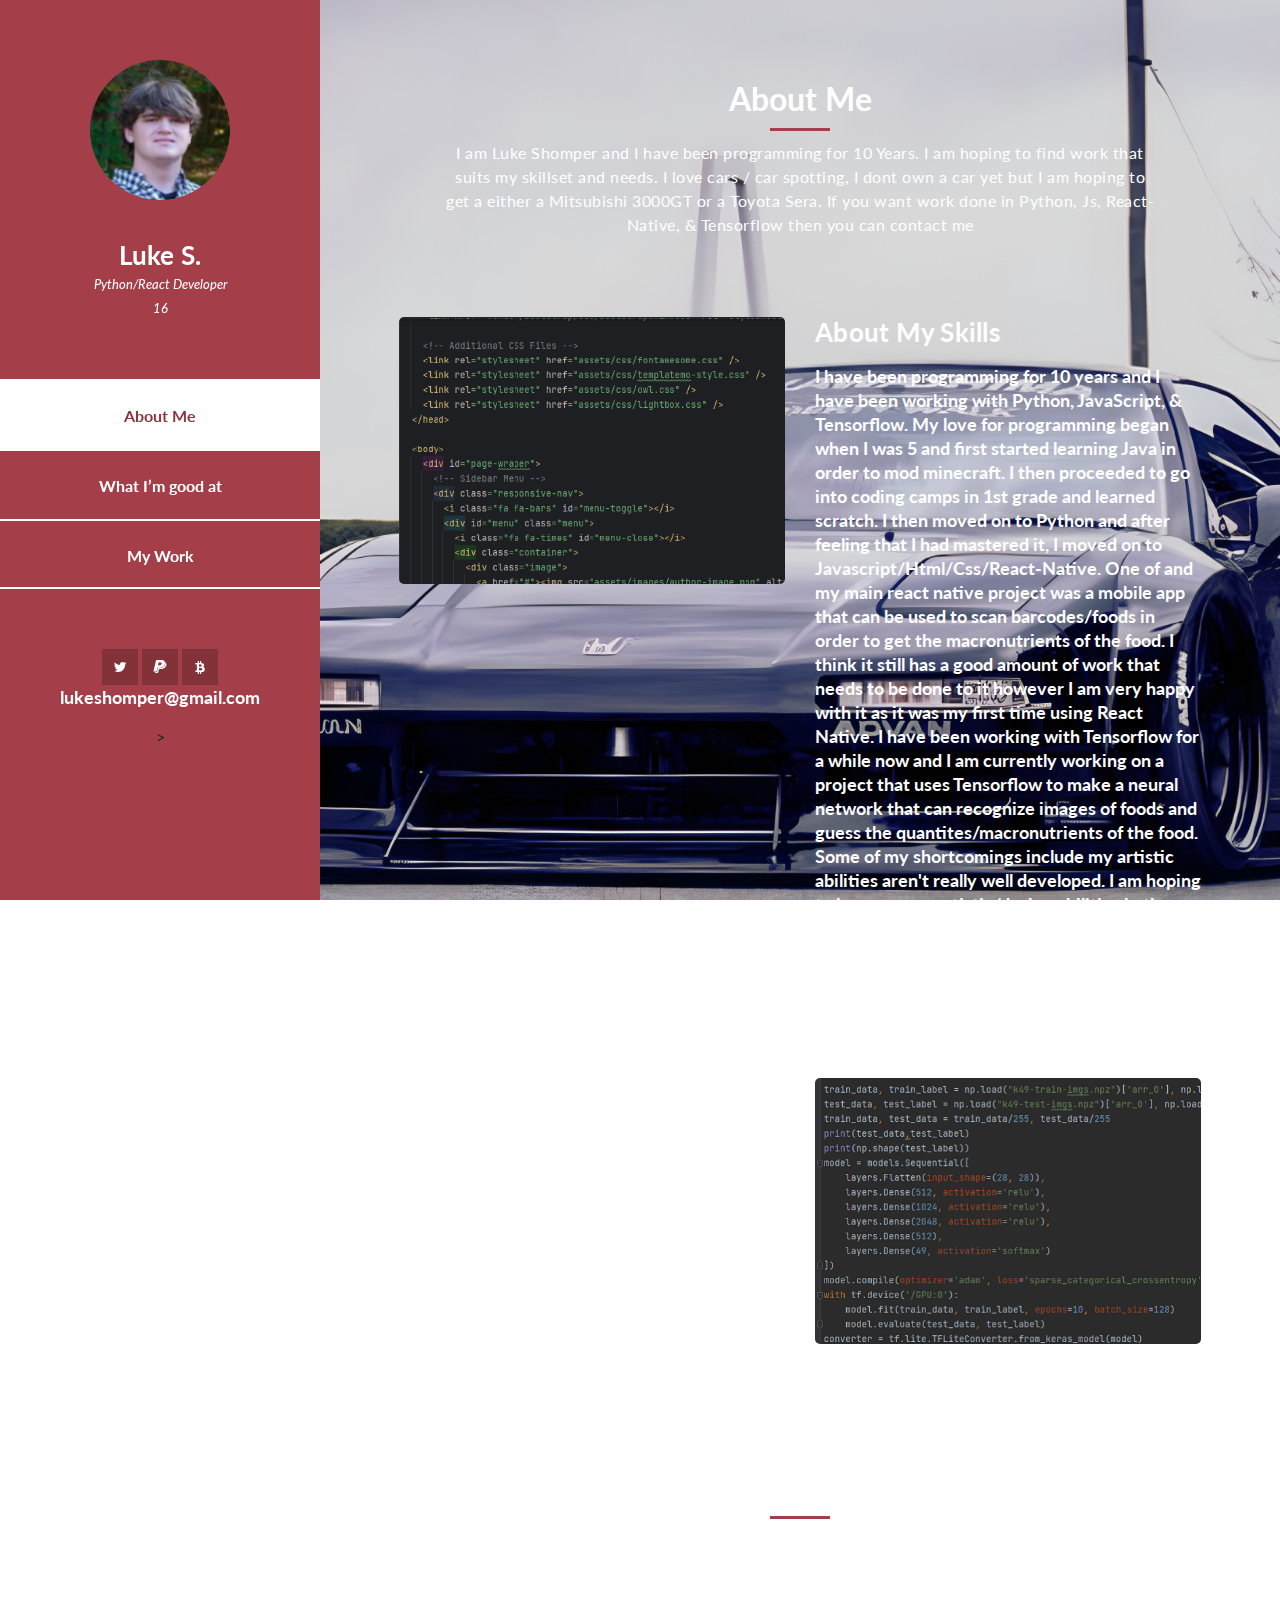
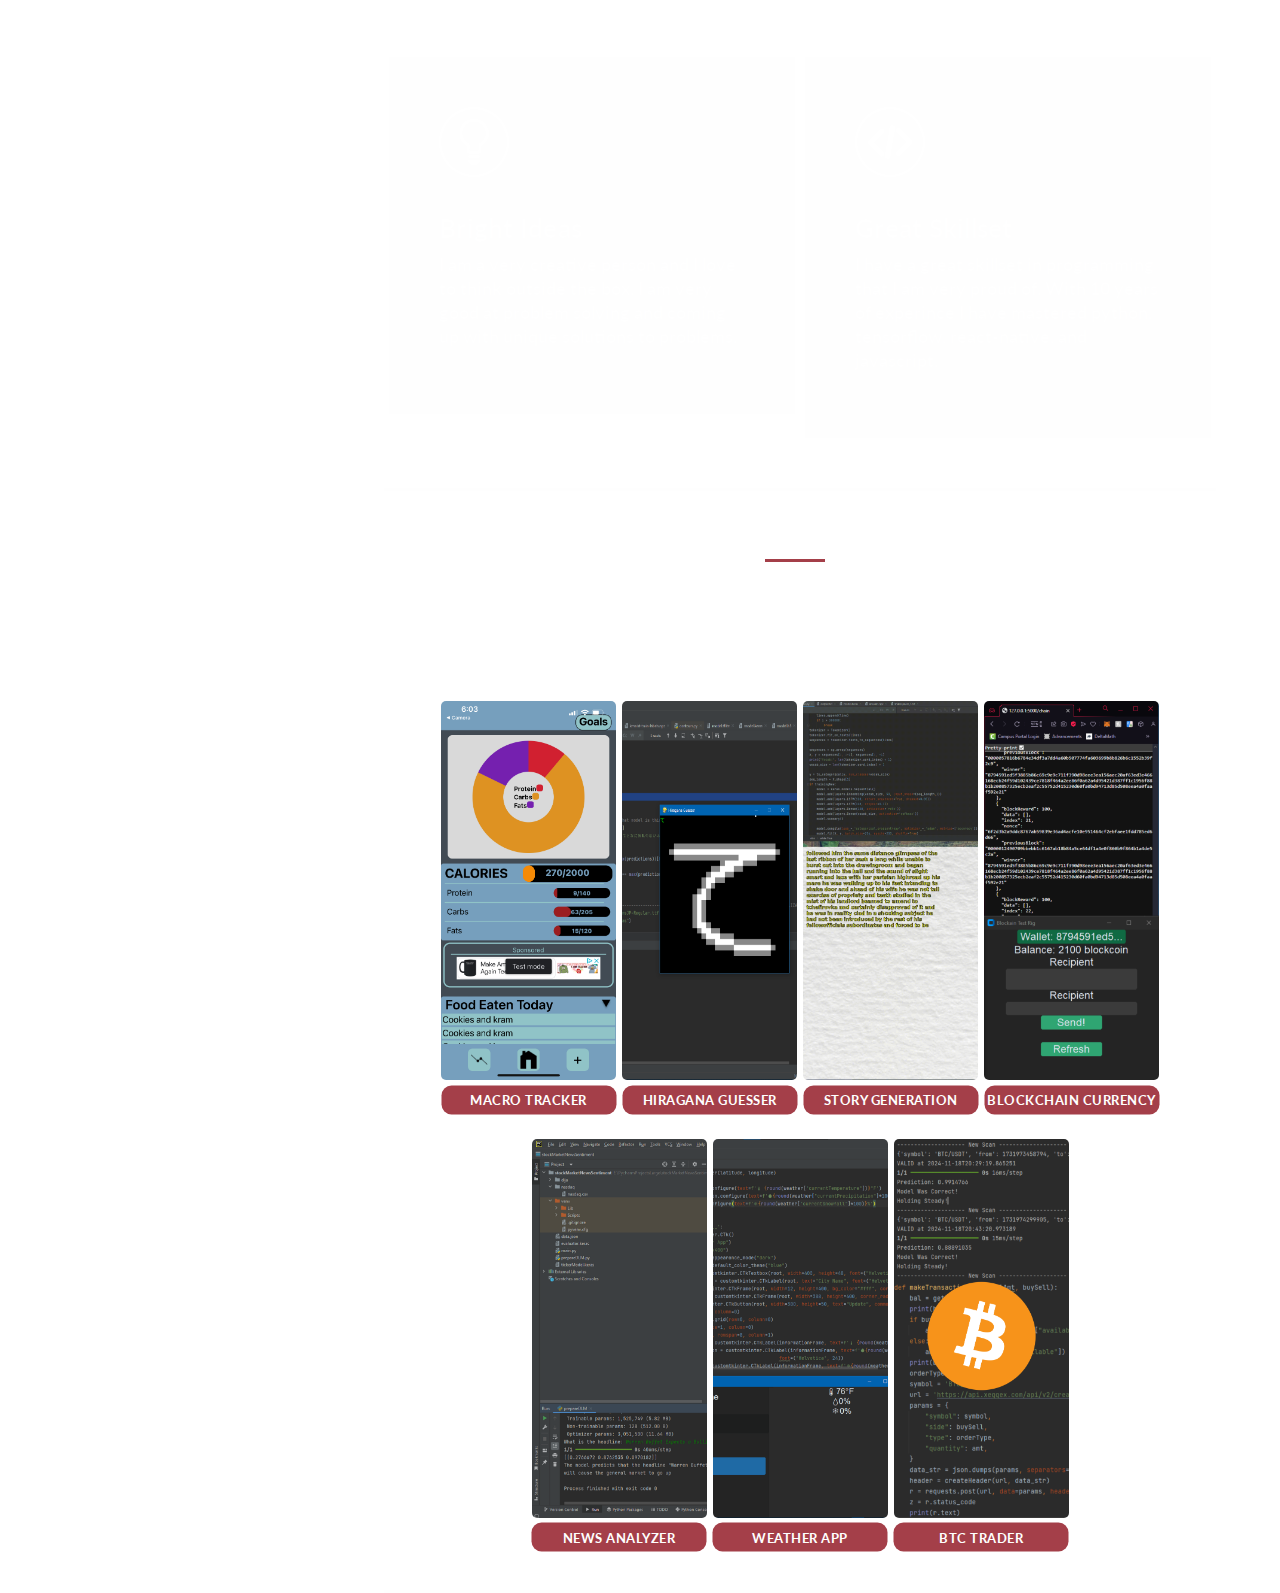
<file: index.html>
<!DOCTYPE html>
<html lang="en">
  <head>
    <meta charset="utf-8" />
    <meta
      name="viewport"
      content="width=device-width, initial-scale=1, shrink-to-fit=no"
    />
    <meta name="description" content="" />
    <meta name="author" content="" />
    <link
      href="https://fonts.googleapis.com/css?family=Lato:100,300,400,700,900"
      rel="stylesheet"
    />

    <title>My Portfolio</title>
<!--
Reflux Template
https://templatemo.com/tm-531-reflux
-->
    <!-- Bootstrap core CSS -->
    <link href="vendor/bootstrap/css/bootstrap.min.css" rel="stylesheet" />

    <!-- Additional CSS Files -->
    <link rel="stylesheet" href="assets/css/fontawesome.css" />
    <link rel="stylesheet" href="assets/css/templatemo-style.css" />
    <link rel="stylesheet" href="assets/css/owl.css" />
    <link rel="stylesheet" href="assets/css/lightbox.css" />
  </head>

  <body>
    <div id="page-wraper">
      <!-- Sidebar Menu -->
      <div class="responsive-nav">
        <i class="fa fa-bars" id="menu-toggle"></i>
        <div id="menu" class="menu">
          <i class="fa fa-times" id="menu-close"></i>
          <div class="container">
            <div class="image">
              <a href="#"><img src="assets/images/author-image.png" alt="" /></a>
            </div>
            <div class="author-content">
              <h4>Luke S.</h4>
              <span>Python/React Developer</span>
              <br />
              <span>16</span>
            </div>
            <nav class="main-nav" role="navigation">
              <ul class="main-menu">
                <li><a href="#section1">About Me</a></li>
                <li><a href="#section2">What I’m good at</a></li>
                <li><a href="#section3">My Work</a></li>
              </ul>
            </nav>
            <div class="social-network">
              <ul class="soial-icons">
                <li>
                  <a href="https://x.com/LukeShomper"><i class="fa fa-twitter"></i></a>
                </li>
                <li>
                  <a href="https://paypal.me/ShomperLuke"><i class="fa fa-paypal"></i></a>
                </li>
                <li>
                  <a href="https://www.blockchain.com/explorer/addresses/btc/bc1qfgxc2cljn89muphvgn67mls6wce0cdwudzlyr0"><i class="fa fa-bitcoin"></i></a>
                </li>
              </ul>
              <p>lukeshomper@gmail.com</p>>
            </div>
          </div>
        </div>
      </div>

      <section class="section about-me" data-section="section1">
        <div class="container">
          <div class="section-heading">
            <h2>About Me</h2>
            <div class="line-dec"></div>
            <span
              >I am Luke Shomper and I have been programming for 10 Years. I am hoping to find work that suits my skillset and needs. I love cars / car spotting, I dont own a car yet but I am hoping to get a either a Mitsubishi 3000GT or a Toyota Sera. If you want work done in Python, Js, React-Native, & Tensorflow then you can contact me</span
            >
          </div>
          <div class="left-image-post">
            <div class="row">
              <div class="col-md-6">
                <div class="left-image">
                  <img src="assets/images/left-image.png" alt="" />
                </div>
              </div>
              <div class="col-md-6">
                <div class="right-text">
                  <h4>About My Skills</h4>
                  <p>
                    I have been programming for 10 years and I have been working with Python, JavaScript, & Tensorflow. My love for programming began when I was 5 and first started learning Java in order to mod minecraft. I then proceeded to go into coding camps in 1st grade and learned scratch. I then moved on to Python and after feeling that I had mastered it, I moved on to Javascript/Html/Css/React-Native. One of and my main react native project was a mobile app that can be used to scan barcodes/foods in order to get the macronutrients of the food. I think it still has a good amount of work that needs to be done to it however I am very happy with it as it was my first time using React Native. I have been working with Tensorflow for a while now and I am currently working on a project that uses Tensorflow to make a neural network that can recognize images of foods and guess the quantites/macronutrients of the food. Some of my shortcomings include my artistic abilities aren't really well developed. I am hoping to improve my artistic/design abilities in the future.
                  </p>
                </div>
              </div>
            </div>
          </div>
          <div class="right-image-post">
            <div class="row">
              <div class="col-md-6">
                <div class="left-text">
                  <h4>About My Hobbies</h4>
                  <p>
                    I like to consider myself an active person as I have been lifting consistently, I am hoping to hit 315 by march. I also like to play video games and watch movies. I am a big fan of cars. I also am a big 3d Modeler and have designed very simple engines and I want to eventually get enough money to support my dream business in designing bodykits for cars
                  </p>
                </div>
              </div>
              <div class="col-md-6">
                <div class="right-image">
                  <img src="assets/images/right-image.png" alt="" />
                </div>
              </div>
            </div>
          </div>
        </div>
      </section>

      <section class="section my-services" data-section="section2">
        <div class="container">
          <div class="section-heading">
            <h2>What I’m good at?</h2>
            <div class="line-dec"></div>
            <span
              >I am good at Javascript/Html/Css/React-Native/Python/Tensorflow I also have skills in communication and teamwork.</span
            >
          </div>
          <div class="row">
            <div class="col-md-6">
              <div class="service-item">
                <div class="first-service-icon service-icon"></div>
                <h4>Bright Ideas</h4>
                <p>
                  I am a very creative person and I love to think outside the box. I am very good at problem solving and coming up with unique solutions to problems.
                </p>
              </div>
            </div>
            <div class="col-md-6">
              <div class="service-item">
                <div class="second-service-icon service-icon"></div>
                <h4>Great Skillset</h4>
                <p>
                  I have a great skillset in programming that I am very proud of. With 10 years of experince I have mastered python, tensorflow, react-native, and javascript.
                </p>
              </div>
            </div>
          </div>
        </div>
      </section>

      <section class="section my-work" data-section="section3">
        <div class="container">
          <div class="section-heading">
            <h2>My Work</h2>
            <div class="line-dec"></div>
            <span
              >I have a ton of side projects. From a program that recognizes hand-drawn japanese hiragana in python using tensorflow, to games that in python that I made. but my Main two projects are my macronutrient tracking app in react native that I am currently working on, and my AI LLM using tensorflow and training it on a dataset of books in the public domain</span
            >
          </div>
          <div class="verticalImageContainer">
            <div class="verticalImageWrapper">
              <img class="verticalImage" alt="macronutrient tracking app" src="assets/images/macronutrient-app.png" />
              <button class="hoverText" onclick="location.href='./macroTracker.html';">Macro Tracker</button>
            </div>
            <div class="verticalImageWrapper">
              <img class="verticalImage" alt="hiragana recognizer" src="assets/images/hiragana-recognizer.png">
              <button class="hoverText" onclick="location.href='./hiraganaGuesser.html';">Hiragana Guesser</button>
            </div>
            <div class="verticalImageWrapper">
              <img class="verticalImage" alt ="Text Generation" src="assets/images/text-generation.gif"></img>
              <button class="hoverText" onclick="location.href='./storyGenerator.html';">Story Generation</button>
            </div>
            <div class="verticalImageWrapper">
              <img class="verticalImage" alt="volume calculator" src="assets/images/blockchaincurrency.png"></img>
              <button class="hoverText" onclick="location.href='./blockchainCurrency.html';">Blockchain Currency</button>
            </div>
          </div>

          <br />

          <div class="verticalImageContainer">
            <div class="verticalImageWrapper">
              <img class="verticalImage" alt="Stock Market News Analyzer" src="assets/images/stockMarketNewsAnalyzer.png" />
              <button class="hoverText" onclick="location.href='./stockMarketNewsAnalyzer.html';">News Analyzer</button>
            </div>
            <div class="verticalImageWrapper">
              <img class="verticalImage" alt="hiragana recognizer" src="assets/images/weatherApp.png">
              <button class="hoverText" onclick="location.href='./weatherApp.html';">Weather App</button>
            </div>
            <div class="verticalImageWrapper">
              <img class="verticalImage" alt="hiragana recognizer" src="assets/images/bitcoinDayTrader.png">
              <button class="hoverText" onclick="location.href='./bitcoinDayTrader.html';">BTC Trader</button>
            </div>
          </div>

        </div>
      </section>
    </div>

    <!-- Scripts -->
    <!-- Bootstrap core JavaScript -->
    <script src="vendor/jquery/jquery.min.js"></script>
    <script src="vendor/bootstrap/js/bootstrap.bundle.min.js"></script>

    <script src="assets/js/isotope.min.js"></script>
    <script src="assets/js/owl-carousel.js"></script>
    <script src="assets/js/lightbox.js"></script>
    <script src="assets/js/custom.js"></script>
    <script>
      //according to loftblog tut
      $(".main-menu li:first").addClass("active");

      var showSection = function showSection(section, isAnimate) {
        var direction = section.replace(/#/, ""),
          reqSection = $(".section").filter(
            '[data-section="' + direction + '"]'
          ),
          reqSectionPos = reqSection.offset().top - 0;

        if (isAnimate) {
          $("body, html").animate(
            {
              scrollTop: reqSectionPos
            },
            800
          );
        } else {
          $("body, html").scrollTop(reqSectionPos);
        }
      };

      var checkSection = function checkSection() {
        $(".section").each(function() {
          var $this = $(this),
            topEdge = $this.offset().top - 80,
            bottomEdge = topEdge + $this.height(),
            wScroll = $(window).scrollTop();
          if (topEdge < wScroll && bottomEdge > wScroll) {
            var currentId = $this.data("section"),
              reqLink = $("a").filter("[href*=\\#" + currentId + "]");
            reqLink
              .closest("li")
              .addClass("active")
              .siblings()
              .removeClass("active");
          }
        });
      };

      $(".main-menu").on("click", "a", function(e) {
        e.preventDefault();
        showSection($(this).attr("href"), true);
      });

      $(window).scroll(function() {
        checkSection();
      });
    </script>
  </body>
</html>
</file>
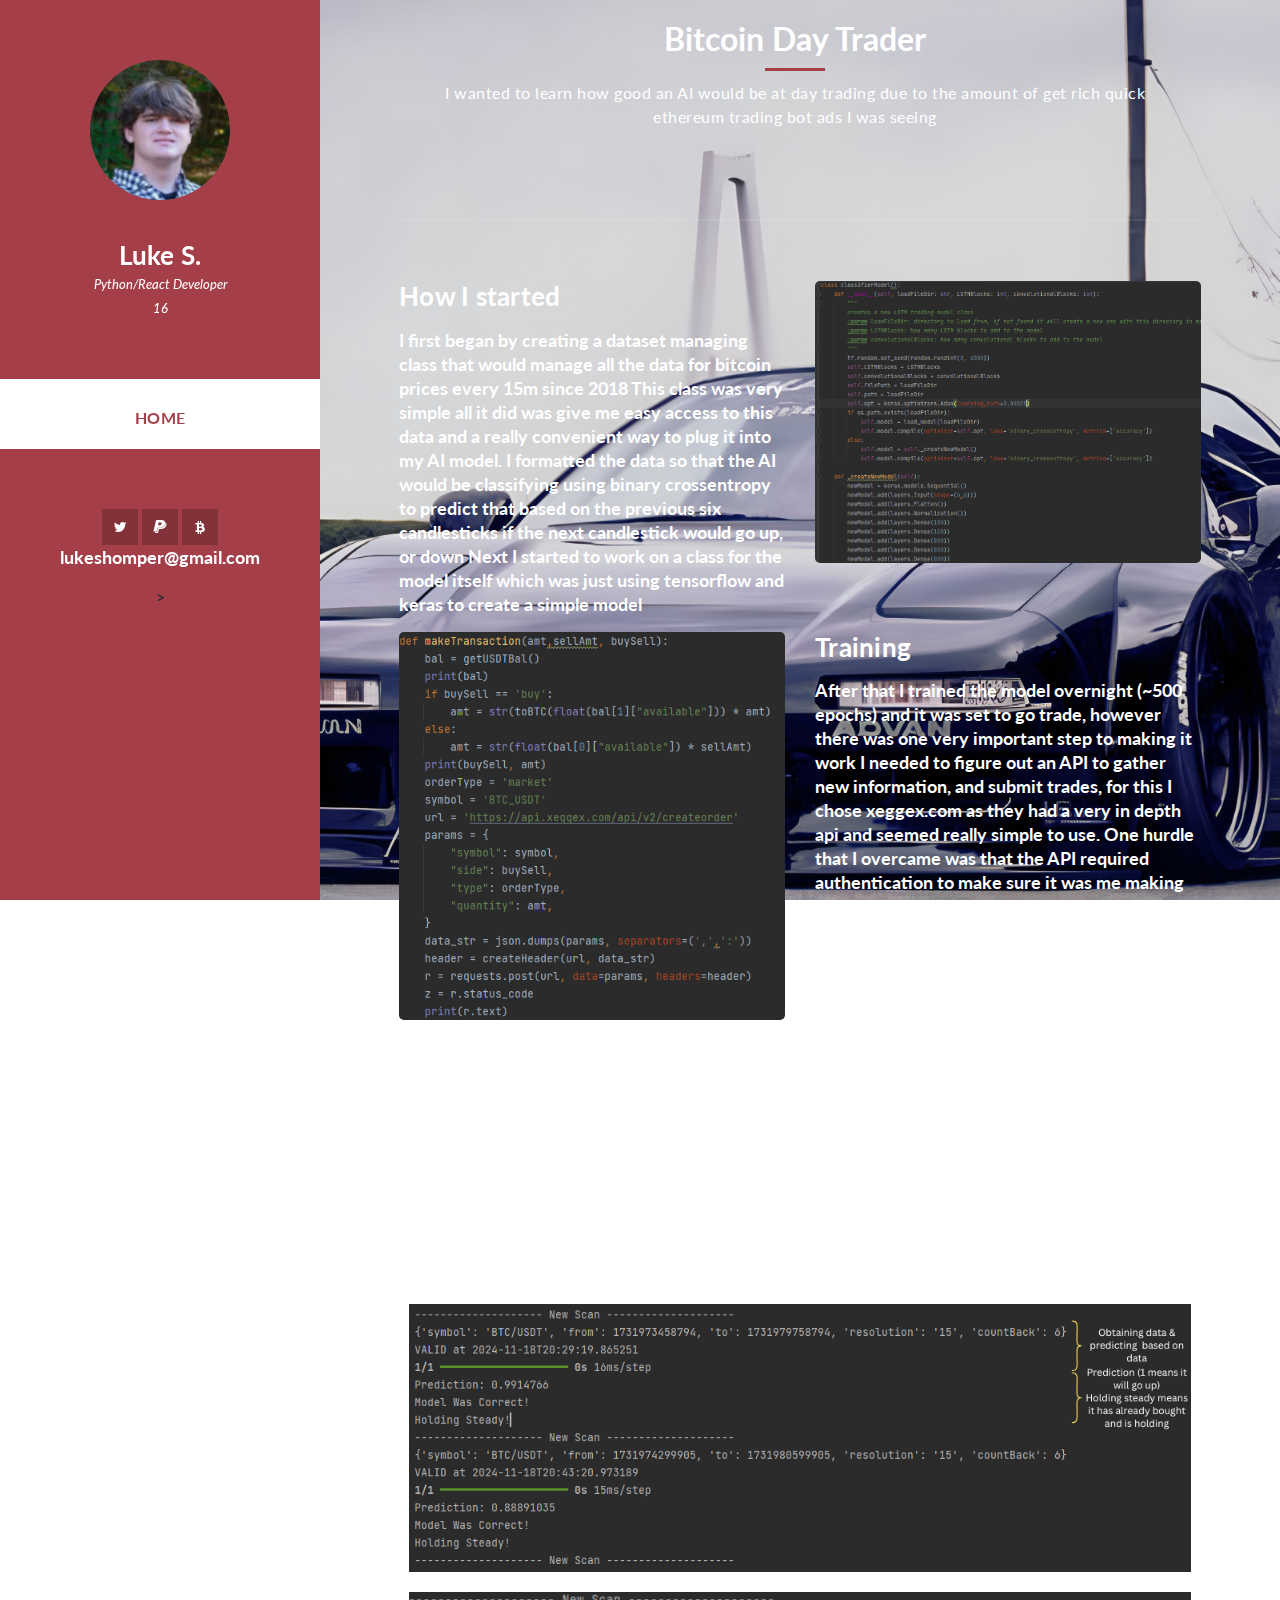
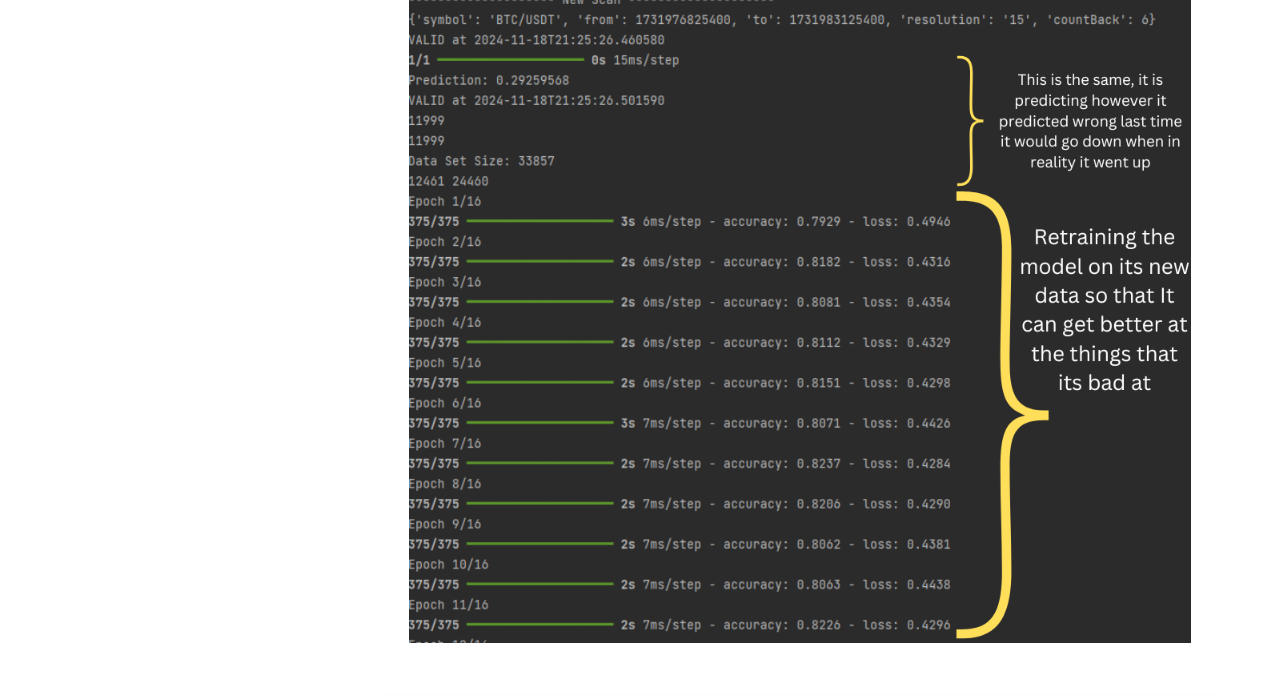
<file: bitcoinDayTrader.html>
<!DOCTYPE html>
<html lang="en">
<head>
  <meta charset="utf-8" />
  <meta
          name="viewport"
          content="width=device-width, initial-scale=1, shrink-to-fit=no"
  />
  <meta name="description" content="" />
  <meta name="author" content="" />
  <link
          href="https://fonts.googleapis.com/css?family=Lato:100,300,400,700,900"
          rel="stylesheet"
  />

  <title>My Portfolio</title>
  <!--
  Reflux Template
  https://templatemo.com/tm-531-reflux
  -->
  <!-- Bootstrap core CSS -->
  <link href="vendor/bootstrap/css/bootstrap.min.css" rel="stylesheet" />

  <!-- Additional CSS Files -->
  <link rel="stylesheet" href="assets/css/fontawesome.css" />
  <link rel="stylesheet" href="assets/css/templatemo-style.css" />
  <link rel="stylesheet" href="assets/css/owl.css" />
  <link rel="stylesheet" href="assets/css/lightbox.css" />
</head>

<body>
<div id="page-wraper">
  <!-- Sidebar Menu -->
  <div class="responsive-nav">
    <i class="fa fa-bars" id="menu-toggle"></i>
    <div id="menu" class="menu">
      <i class="fa fa-times" id="menu-close"></i>
      <div class="container">
        <div class="image">
          <a href="#"><img src="assets/images/author-image.png" alt="" /></a>
        </div>
        <div class="author-content">
          <h4>Luke S.</h4>
          <span>Python/React Developer</span>
          <br />
          <span>16</span>
        </div>
        <nav class="main-nav" role="navigation">
          <button id="homeButton" onclick="location.href='./index.html';">Home</button>
        </nav>
        <div class="social-network">
          <ul class="soial-icons">
            <li>
              <a href="https://x.com/LukeShomper"><i class="fa fa-twitter"></i></a>
            </li>
            <li>
              <a href="https://paypal.me/ShomperLuke"><i class="fa fa-paypal"></i></a>
            </li>
            <li>
              <a href="https://www.blockchain.com/explorer/addresses/btc/bc1qfgxc2cljn89muphvgn67mls6wce0cdwudzlyr0"><i class="fa fa-bitcoin"></i></a>
            </li>
          </ul>
          <p>lukeshomper@gmail.com</p>>
        </div>
      </div>
    </div>
  </div>

  <section class="section my-work" data-section="section3">
    <div class="container">
      <div class="section-heading">
        <h2>Bitcoin Day Trader</h2>
        <div class="line-dec"></div>
        <span>I wanted to learn how good an AI would be at day trading due to the amount of get rich quick ethereum trading bot ads I was seeing</span>
      </div>
      <div class="right-image-post">
        <div class="row">
          <div class="col-md-6">
            <div class="left-text">
              <h4>How I started</h4>
              <p>
                I first began by creating a dataset managing class that would manage all the data for bitcoin prices every 15m since 2018
                This class was very simple all it did was give me easy access to this data and a really convenient way to plug it into my AI model.
                I formatted the data so that the AI would be classifying using binary crossentropy to predict that based on the previous six candlesticks if the next candlestick would go up, or down
                Next I started to work on a class for the model itself which was just using tensorflow and keras to create a simple model
              </p>
            </div>
          </div>
          <div class="col-md-6">
            <div class="right-image">
              <img src="assets/images/bitcoinDayTraderSnippet_3.png" alt="" />
            </div>
          </div>
        </div>
      </div>



      <div class="left-image-post">
        <div class="row">
          <div class="col-md-6">
            <div class="left-image">
              <img src="assets/images/BitcoinDayTraderSnippet_1.png" alt="" />
            </div>
          </div>
          <div class="col-md-6">
            <div class="right-text">
              <h4>Training</h4>
              <p>
                After that I trained the model overnight (~500 epochs) and it was set to go trade, however there was one very important step to making it work
                I needed to figure out an API to gather new information, and submit trades, for this I chose xeggex.com as they had a very in depth api and seemed really simple to use.
                One hurdle that I overcame was that the API required authentication to make sure it was me making the trade, which makes sense. However, it required an HMAC Sha-256 Signature. So, I used the
                hashlib, and hmac libraries in order to create this signature so that it could verify my trades and actually put them in. I traded it for a little until I realized that because bitcoin is not very
                volatile I was getting destroyed by trading fees, however, if there were no trading fees the bot wouldn't have actually done that bad.
              </p>
            </div>
          </div>
        </div>
      </div>
      <br>
      <h1>Results</h1>

      <p>The results were actually pretty good as it had around an 83% training accuracy and a 72% field accuracy. I am quite proud of this bot because it worked really well for what it is
      I'm thinking about upgrading this project later but training it on a more volatile coin so that maybe it can turn a profit.</p>
      <img src="assets/images/bitcoinDayTraderResults_1.png" alt="results 1" style="padding: 10px">
      <img src="assets/images/bitcoinDayTraderResults_2.png" alt="results 2" style="padding: 10px">

      </div>
  </section>
</div>

<!-- Scripts -->
<!-- Bootstrap core JavaScript -->
<script src="vendor/jquery/jquery.min.js"></script>
<script src="vendor/bootstrap/js/bootstrap.bundle.min.js"></script>

<script src="assets/js/isotope.min.js"></script>
<script src="assets/js/owl-carousel.js"></script>
<script src="assets/js/lightbox.js"></script>
<script src="assets/js/custom.js"></script>
<script>
  //according to loftblog tut
  $(".main-menu li:first").addClass("active");

  var showSection = function showSection(section, isAnimate) {
    var direction = section.replace(/#/, ""),
            reqSection = $(".section").filter(
                    '[data-section="' + direction + '"]'
            ),
            reqSectionPos = reqSection.offset().top - 0;

    if (isAnimate) {
      $("body, html").animate(
              {
                scrollTop: reqSectionPos
              },
              800
      );
    } else {
      $("body, html").scrollTop(reqSectionPos);
    }
  };

  var checkSection = function checkSection() {
    $(".section").each(function() {
      var $this = $(this),
              topEdge = $this.offset().top - 80,
              bottomEdge = topEdge + $this.height(),
              wScroll = $(window).scrollTop();
      if (topEdge < wScroll && bottomEdge > wScroll) {
        var currentId = $this.data("section"),
                reqLink = $("a").filter("[href*=\\#" + currentId + "]");
        reqLink
                .closest("li")
                .addClass("active")
                .siblings()
                .removeClass("active");
      }
    });
  };

  $(".main-menu").on("click", "a", function(e) {
    e.preventDefault();
    showSection($(this).attr("href"), true);
  });

  $(window).scroll(function() {
    checkSection();
  });
</script>
</body>
</html>
</file>
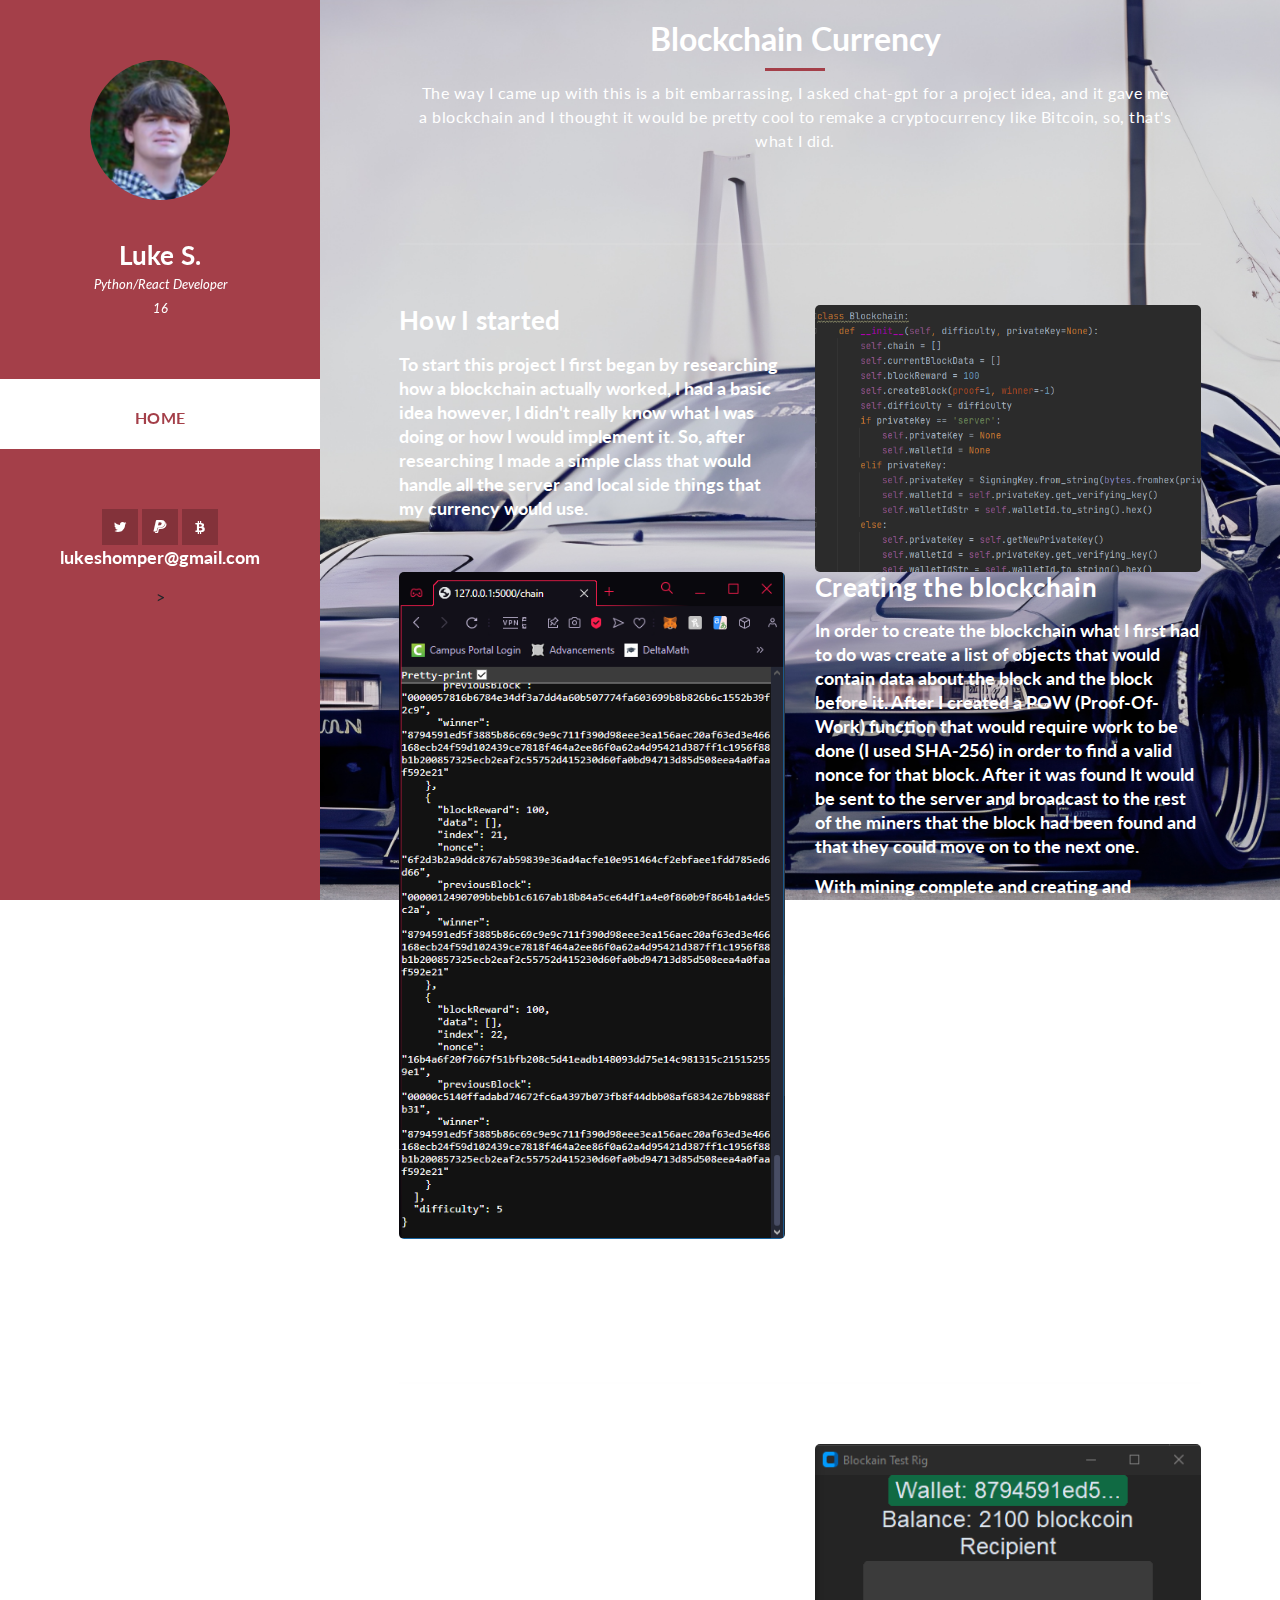
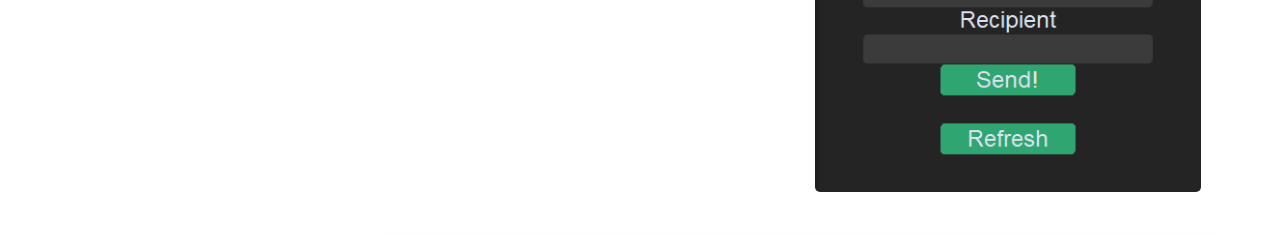
<file: blockchainCurrency.html>
<!DOCTYPE html>
<html lang="en">
<head>
  <meta charset="utf-8" />
  <meta
          name="viewport"
          content="width=device-width, initial-scale=1, shrink-to-fit=no"
  />
  <meta name="description" content="" />
  <meta name="author" content="" />
  <link
          href="https://fonts.googleapis.com/css?family=Lato:100,300,400,700,900"
          rel="stylesheet"
  />

  <title>My Portfolio</title>
  <!--
  Reflux Template
  https://templatemo.com/tm-531-reflux
  -->
  <!-- Bootstrap core CSS -->
  <link href="vendor/bootstrap/css/bootstrap.min.css" rel="stylesheet" />

  <!-- Additional CSS Files -->
  <link rel="stylesheet" href="assets/css/fontawesome.css" />
  <link rel="stylesheet" href="assets/css/templatemo-style.css" />
  <link rel="stylesheet" href="assets/css/owl.css" />
  <link rel="stylesheet" href="assets/css/lightbox.css" />
</head>

<body>
<div id="page-wraper">
  <!-- Sidebar Menu -->
  <div class="responsive-nav">
    <i class="fa fa-bars" id="menu-toggle"></i>
    <div id="menu" class="menu">
      <i class="fa fa-times" id="menu-close"></i>
      <div class="container">
        <div class="image">
          <a href="#"><img src="assets/images/author-image.png" alt="" /></a>
        </div>
        <div class="author-content">
          <h4>Luke S.</h4>
          <span>Python/React Developer</span>
          <br />
          <span>16</span>
        </div>
        <nav class="main-nav" role="navigation">
          <button id="homeButton" onclick="location.href='./index.html';">Home</button>
        </nav>
        <div class="social-network">
          <ul class="soial-icons">
            <li>
              <a href="https://x.com/LukeShomper"><i class="fa fa-twitter"></i></a>
            </li>
            <li>
              <a href="https://paypal.me/ShomperLuke"><i class="fa fa-paypal"></i></a>
            </li>
            <li>
              <a href="https://www.blockchain.com/explorer/addresses/btc/bc1qfgxc2cljn89muphvgn67mls6wce0cdwudzlyr0"><i class="fa fa-bitcoin"></i></a>
            </li>
          </ul>
          <p>lukeshomper@gmail.com</p>>
        </div>
      </div>
    </div>
  </div>

  <section class="section my-work" data-section="section3">
    <div class="container">
      <div class="section-heading">
        <h2>Blockchain Currency</h2>
        <div class="line-dec"></div>
        <span>The way I came up with this is a bit embarrassing, I asked chat-gpt for a project idea, and it gave me a blockchain and I thought it would be
        pretty cool to remake a cryptocurrency like Bitcoin, so, that's what I did.</span>
      </div>
      <div class="right-image-post">
        <div class="row">
          <div class="col-md-6">
            <div class="left-text">
              <h4>How I started</h4>
              <p>
                To start this project I first began by researching how a blockchain actually worked, I had a basic idea however, I didn't really know what I was doing or how I would implement it.
                So, after researching I made a simple class that would handle all the server and local side things that my currency would use.
              </p>
            </div>
          </div>
          <div class="col-md-6">
            <div class="right-image">
              <img src="assets/images/blockchainSnippet.png" alt="" />
            </div>
          </div>
        </div>
      </div>



      <div class="left-image-post">
        <div class="row">
          <div class="col-md-6">
            <div class="left-image">
              <img src="assets/images/blockchainServer.png" alt="" />
            </div>
          </div>
          <div class="col-md-6">
            <div class="right-text">
              <h4>Creating the blockchain</h4>
              <p>
                In order to create the blockchain what I first had to do was create a list of objects that would contain data about the block and the block before it.
                 After I created a POW (Proof-Of-Work) function that would require work to be done (I used SHA-256) in order to find a valid nonce for that block. After it was found It would be sent to the server and broadcast to the rest of the miners that the block had been found and that they could move on to the next one.
              </p>
              <p>
                 With mining complete and creating and updating blocks being completed I now had to work on transactions and wallets, This was decently simple thanks to a library that would allow me to implement
                 A NIST384p cryptographic signing method, I don't really know the inner workings of the function as of now, however, I am hoping to recreate a function like that in order to understand cryptology on a deeper level.
                 However, with the function a user of the blockchain would get two keys, a private key and a public one, the private one would be used to sign data and confirm that the person who owns the account made the transaction.
                 And the public key is used for other people to verify that the transaction happened. Put them all together, and you now have a working system, but, no GUI.
              </p>
            </div>
          </div>
        </div>
      </div>

      <div class="right-image-post">
        <div class="row">
          <div class="col-md-6">
            <div class="left-text">
              <h4>Wallet GUI</h4>
              <p>
                Using custom Tkinter I created what I think is a nice GUI that would allow users to see how much of the currency they had, their public wallet ID, and a button to send currency to another user. This was mostly just plug and play due to how I built my main class
                so, it was decently simple.
              </p>
            </div>
          </div>
          <div class="col-md-6">
            <div class="right-image">
              <img src="assets/images/blockchainGui.png" alt="" />
            </div>
          </div>
        </div>
      </div>


      </div>
  </section>
</div>

<!-- Scripts -->
<!-- Bootstrap core JavaScript -->
<script src="vendor/jquery/jquery.min.js"></script>
<script src="vendor/bootstrap/js/bootstrap.bundle.min.js"></script>

<script src="assets/js/isotope.min.js"></script>
<script src="assets/js/owl-carousel.js"></script>
<script src="assets/js/lightbox.js"></script>
<script src="assets/js/custom.js"></script>
<script>
  //according to loftblog tut
  $(".main-menu li:first").addClass("active");

  var showSection = function showSection(section, isAnimate) {
    var direction = section.replace(/#/, ""),
            reqSection = $(".section").filter(
                    '[data-section="' + direction + '"]'
            ),
            reqSectionPos = reqSection.offset().top - 0;

    if (isAnimate) {
      $("body, html").animate(
              {
                scrollTop: reqSectionPos
              },
              800
      );
    } else {
      $("body, html").scrollTop(reqSectionPos);
    }
  };

  var checkSection = function checkSection() {
    $(".section").each(function() {
      var $this = $(this),
              topEdge = $this.offset().top - 80,
              bottomEdge = topEdge + $this.height(),
              wScroll = $(window).scrollTop();
      if (topEdge < wScroll && bottomEdge > wScroll) {
        var currentId = $this.data("section"),
                reqLink = $("a").filter("[href*=\\#" + currentId + "]");
        reqLink
                .closest("li")
                .addClass("active")
                .siblings()
                .removeClass("active");
      }
    });
  };

  $(".main-menu").on("click", "a", function(e) {
    e.preventDefault();
    showSection($(this).attr("href"), true);
  });

  $(window).scroll(function() {
    checkSection();
  });
</script>
</body>
</html>
</file>
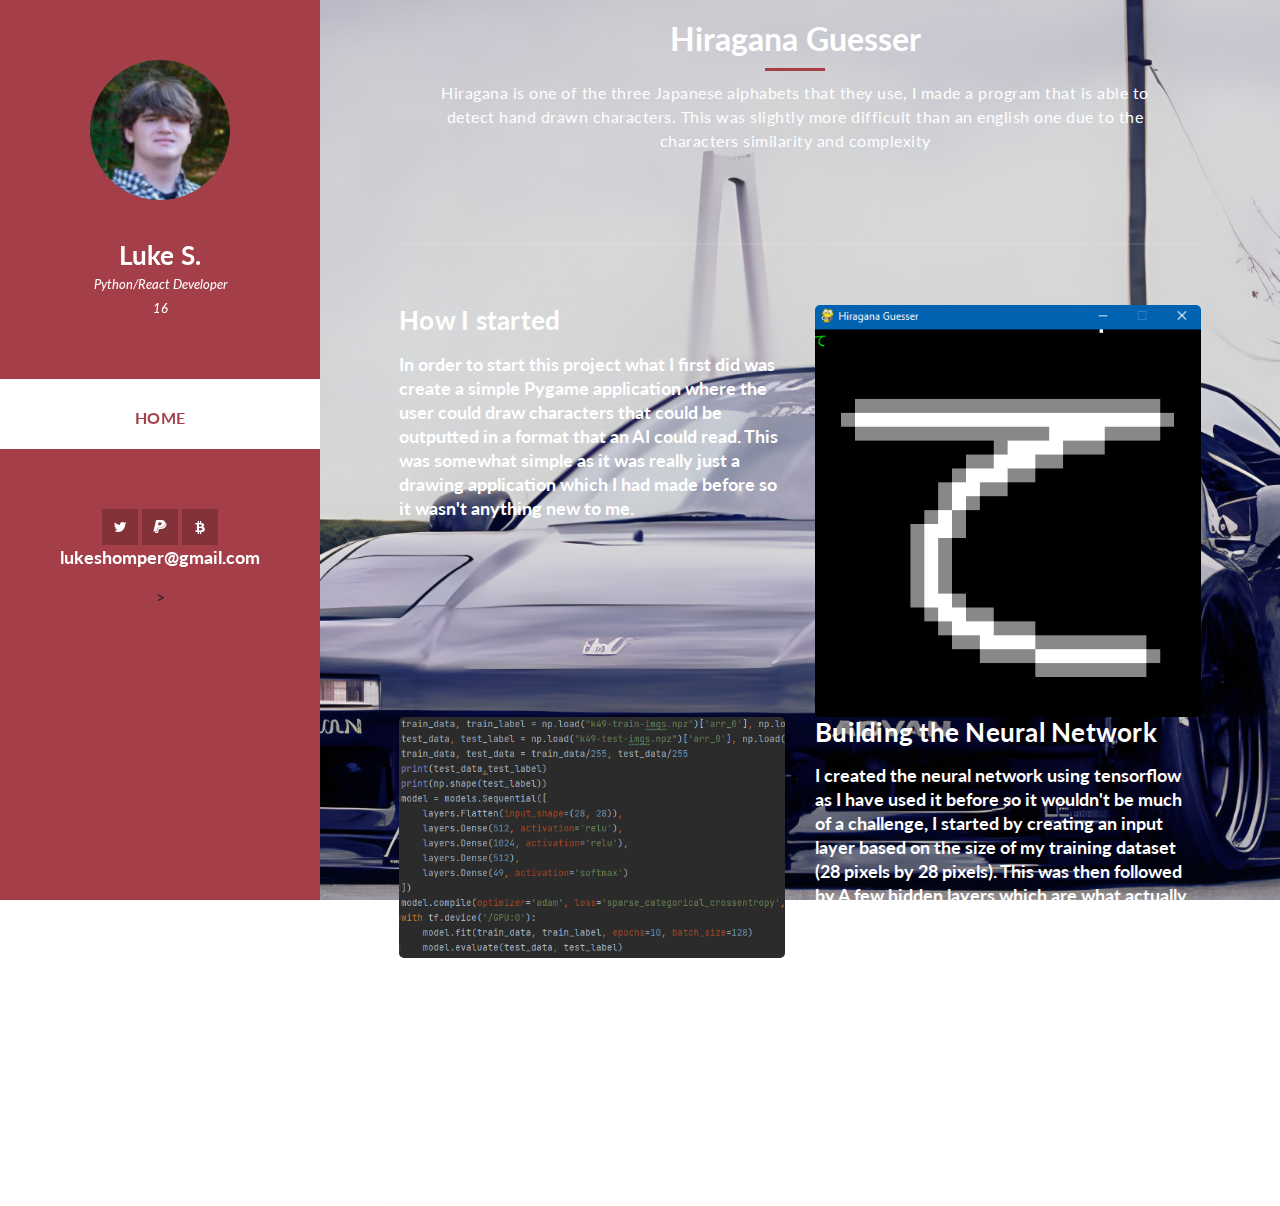
<file: hiraganaGuesser.html>
<!DOCTYPE html>
<html lang="en">
<head>
  <meta charset="utf-8" />
  <meta
          name="viewport"
          content="width=device-width, initial-scale=1, shrink-to-fit=no"
  />
  <meta name="description" content="" />
  <meta name="author" content="" />
  <link
          href="https://fonts.googleapis.com/css?family=Lato:100,300,400,700,900"
          rel="stylesheet"
  />

  <title>My Portfolio</title>
  <!--
  Reflux Template
  https://templatemo.com/tm-531-reflux
  -->
  <!-- Bootstrap core CSS -->
  <link href="vendor/bootstrap/css/bootstrap.min.css" rel="stylesheet" />

  <!-- Additional CSS Files -->
  <link rel="stylesheet" href="assets/css/fontawesome.css" />
  <link rel="stylesheet" href="assets/css/templatemo-style.css" />
  <link rel="stylesheet" href="assets/css/owl.css" />
  <link rel="stylesheet" href="assets/css/lightbox.css" />
</head>

<body>
<div id="page-wraper">
  <!-- Sidebar Menu -->
  <div class="responsive-nav">
    <i class="fa fa-bars" id="menu-toggle"></i>
    <div id="menu" class="menu">
      <i class="fa fa-times" id="menu-close"></i>
      <div class="container">
        <div class="image">
          <a href="#"><img src="assets/images/author-image.png" alt="" /></a>
        </div>
        <div class="author-content">
          <h4>Luke S.</h4>
          <span>Python/React Developer</span>
          <br />
          <span>16</span>
        </div>
        <nav class="main-nav" role="navigation">
          <button id="homeButton" onclick="location.href='./index.html';">Home</button>
        </nav>
        <div class="social-network">
          <ul class="soial-icons">
            <li>
              <a href="https://x.com/LukeShomper"><i class="fa fa-twitter"></i></a>
            </li>
            <li>
              <a href="https://paypal.me/ShomperLuke"><i class="fa fa-paypal"></i></a>
            </li>
            <li>
              <a href="https://www.blockchain.com/explorer/addresses/btc/bc1qfgxc2cljn89muphvgn67mls6wce0cdwudzlyr0"><i class="fa fa-bitcoin"></i></a>
            </li>
          </ul>
          <p>lukeshomper@gmail.com</p>>
        </div>
      </div>
    </div>
  </div>

  <section class="section my-work" data-section="section3">
    <div class="container">
      <div class="section-heading">
        <h2>Hiragana Guesser</h2>
        <div class="line-dec"></div>
        <span>Hiragana is one of the three Japanese alphabets that they use, I made a program that is able to detect hand drawn characters. This was slightly more difficult than an english one due to the characters similarity and complexity</span>
      </div>
      <div class="right-image-post">
        <div class="row">
          <div class="col-md-6">
            <div class="left-text">
              <h4>How I started</h4>
              <p>
                In order to start this project what I first did was create a simple Pygame application where the user could draw characters that could be outputted in a format that an AI could read.
                This was somewhat simple as it was really just a drawing application which I had made before so it wasn't anything new to me.
              </p>
            </div>
          </div>
          <div class="col-md-6">
            <div class="right-image">
              <img src="assets/images/hiragana-recognizerProof.png" alt="" />
            </div>
          </div>
        </div>
      </div>



      <div class="left-image-post">
        <div class="row">
          <div class="col-md-6">
            <div class="left-image">
              <img src="assets/images/hiragana-recognizerSnippet.png" alt="" />
            </div>
          </div>
          <div class="col-md-6">
            <div class="right-text">
              <h4>Building the Neural Network</h4>
              <p>
                I created the neural network using tensorflow as I have used it before so it wouldn't be much of a challenge, I started by creating an input layer based on the size of my training dataset (28 pixels by 28 pixels). This was then followed by A few hidden layers which are
                what actually allows the AI to think. I then gave it an output layer that had 49 nodes (one for each character) and told the AI to output a percentage zero to one which would be the probability of the drawn image being that character. This would in turn allow me to guess which
                character the user had drawn. To glue it all together I would import the model using Keras and then every 120 frames (approx. 2 seconds) it would tell you its prediction in the top right.
              </p>
            </div>
          </div>
        </div>
      </div>


      </div>
  </section>
</div>

<!-- Scripts -->
<!-- Bootstrap core JavaScript -->
<script src="vendor/jquery/jquery.min.js"></script>
<script src="vendor/bootstrap/js/bootstrap.bundle.min.js"></script>

<script src="assets/js/isotope.min.js"></script>
<script src="assets/js/owl-carousel.js"></script>
<script src="assets/js/lightbox.js"></script>
<script src="assets/js/custom.js"></script>
<script>
  //according to loftblog tut
  $(".main-menu li:first").addClass("active");

  var showSection = function showSection(section, isAnimate) {
    var direction = section.replace(/#/, ""),
            reqSection = $(".section").filter(
                    '[data-section="' + direction + '"]'
            ),
            reqSectionPos = reqSection.offset().top - 0;

    if (isAnimate) {
      $("body, html").animate(
              {
                scrollTop: reqSectionPos
              },
              800
      );
    } else {
      $("body, html").scrollTop(reqSectionPos);
    }
  };

  var checkSection = function checkSection() {
    $(".section").each(function() {
      var $this = $(this),
              topEdge = $this.offset().top - 80,
              bottomEdge = topEdge + $this.height(),
              wScroll = $(window).scrollTop();
      if (topEdge < wScroll && bottomEdge > wScroll) {
        var currentId = $this.data("section"),
                reqLink = $("a").filter("[href*=\\#" + currentId + "]");
        reqLink
                .closest("li")
                .addClass("active")
                .siblings()
                .removeClass("active");
      }
    });
  };

  $(".main-menu").on("click", "a", function(e) {
    e.preventDefault();
    showSection($(this).attr("href"), true);
  });

  $(window).scroll(function() {
    checkSection();
  });
</script>
</body>
</html>
</file>
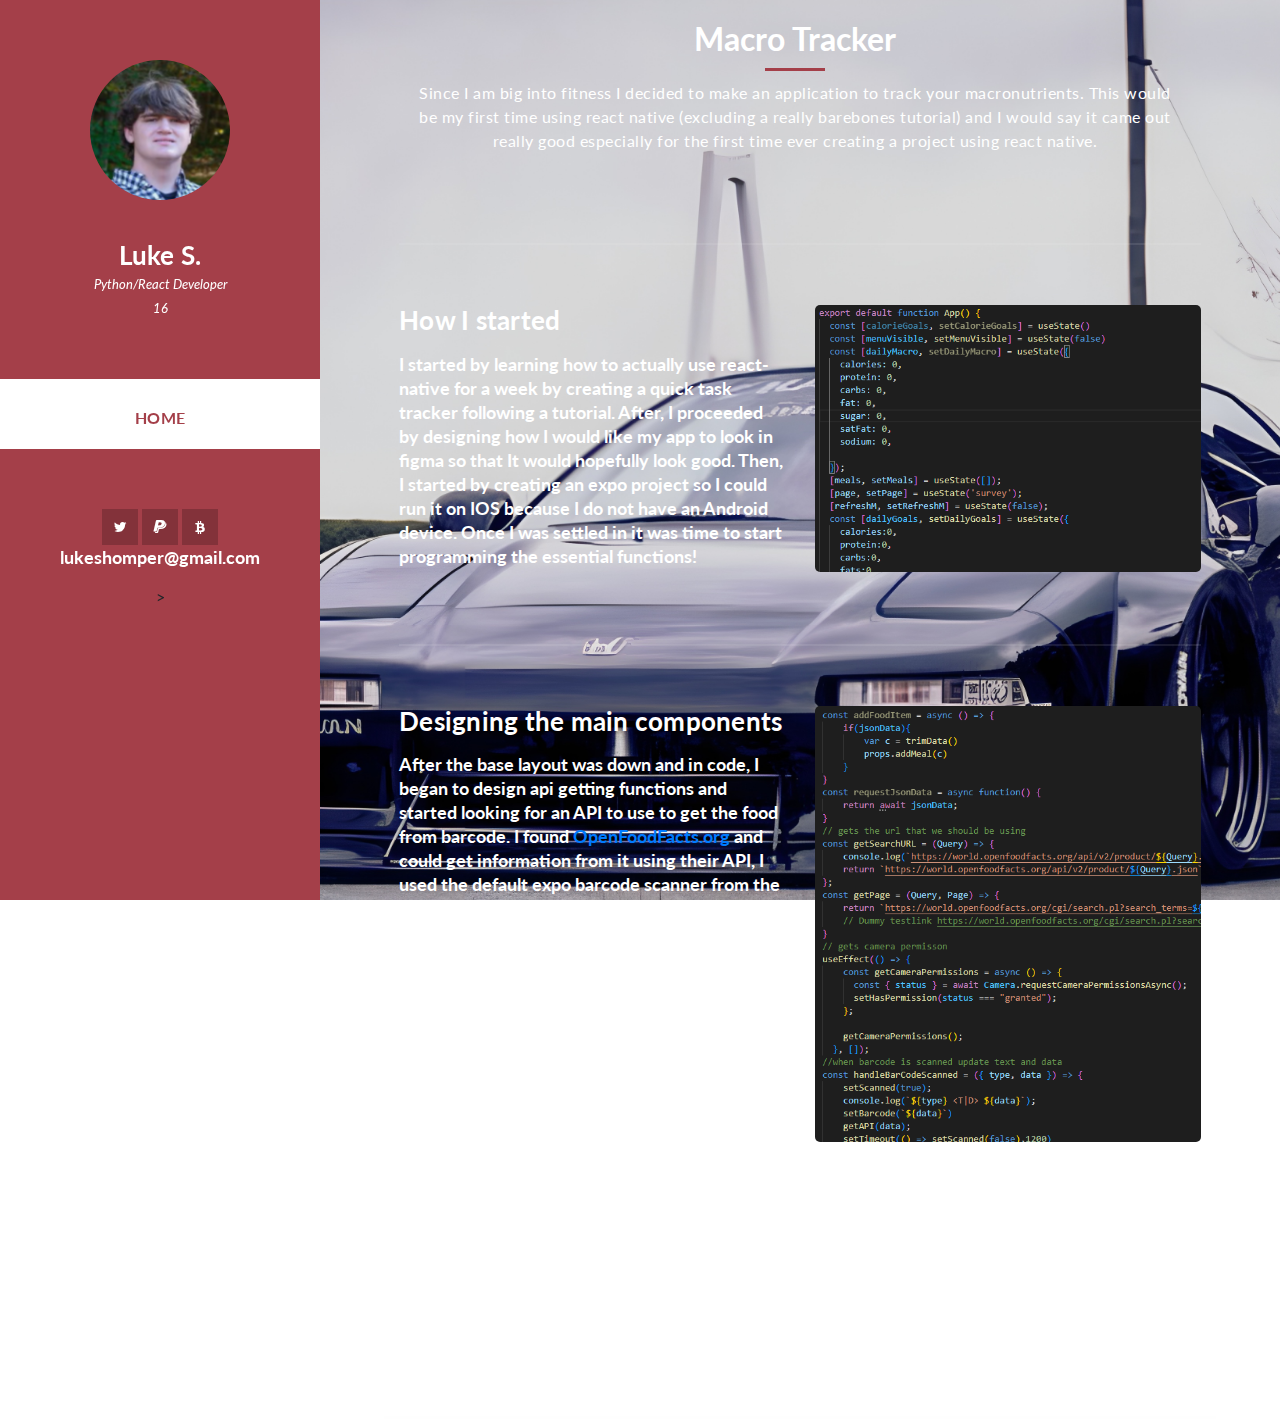
<file: macroTracker.html>
<!DOCTYPE html>
<html lang="en">
<head>
  <meta charset="utf-8" />
  <meta
          name="viewport"
          content="width=device-width, initial-scale=1, shrink-to-fit=no"
  />
  <meta name="description" content="" />
  <meta name="author" content="" />
  <link
          href="https://fonts.googleapis.com/css?family=Lato:100,300,400,700,900"
          rel="stylesheet"
  />

  <title>My Portfolio</title>
  <!--
  Reflux Template
  https://templatemo.com/tm-531-reflux
  -->
  <!-- Bootstrap core CSS -->
  <link href="vendor/bootstrap/css/bootstrap.min.css" rel="stylesheet" />

  <!-- Additional CSS Files -->
  <link rel="stylesheet" href="assets/css/fontawesome.css" />
  <link rel="stylesheet" href="assets/css/templatemo-style.css" />
  <link rel="stylesheet" href="assets/css/owl.css" />
  <link rel="stylesheet" href="assets/css/lightbox.css" />
</head>

<body>
<div id="page-wraper">
  <!-- Sidebar Menu -->
  <div class="responsive-nav">
    <i class="fa fa-bars" id="menu-toggle"></i>
    <div id="menu" class="menu">
      <i class="fa fa-times" id="menu-close"></i>
      <div class="container">
        <div class="image">
          <a href="#"><img src="assets/images/author-image.png" alt="" /></a>
        </div>
        <div class="author-content">
          <h4>Luke S.</h4>
          <span>Python/React Developer</span>
          <br />
          <span>16</span>
        </div>
        <nav class="main-nav" role="navigation">
          <button id="homeButton" onclick="location.href='./index.html';">Home</button>
        </nav>
        <div class="social-network">
          <ul class="soial-icons">
            <li>
              <a href="https://x.com/LukeShomper"><i class="fa fa-twitter"></i></a>
            </li>
            <li>
              <a href="https://paypal.me/ShomperLuke"><i class="fa fa-paypal"></i></a>
            </li>
            <li>
              <a href="https://www.blockchain.com/explorer/addresses/btc/bc1qfgxc2cljn89muphvgn67mls6wce0cdwudzlyr0"><i class="fa fa-bitcoin"></i></a>
            </li>
          </ul>
          <p>lukeshomper@gmail.com</p>>
        </div>
      </div>
    </div>
  </div>

  <section class="section my-work" data-section="section3">
    <div class="container">
      <div class="section-heading">
        <h2>Macro Tracker</h2>
        <div class="line-dec"></div>
        <span>Since I am big into fitness I decided to make an application to track your macronutrients. This would be my first time using react native (excluding a really barebones tutorial) and I would say it came out really good
            especially for the first time ever creating a project using react native.</span>
      </div>
      <div class="right-image-post">
        <div class="row">
          <div class="col-md-6">
            <div class="left-text">
              <h4>How I started</h4>
              <p>
                I started by learning how to actually use react-native for a week by creating a quick task tracker following a tutorial. After, I proceeded by designing how I would like my app to look in figma so that It would hopefully look good.
                Then, I started by creating an expo project so I could run it on IOS because I do not have an Android device. Once I was settled in it was time to start programming the essential functions!
              </p>
            </div>
          </div>
          <div class="col-md-6">
            <div class="right-image">
              <img src="assets/images/macronutrient-appSnippet1.png" alt="" />
            </div>
          </div>
        </div>
      </div>



      <div class="right-image-post">
        <div class="row">
          <div class="col-md-6">
            <div class="left-text">
              <h4>Designing the main components</h4>
              <p>
                After the base layout was down and in code, I began to design api getting functions and started looking for an API to use to get the food from barcode.
                I found <a href="https://world.openfoodfacts.org">OpenFoodFacts.org</a> and could get information from it using their API, I used the default expo barcode scanner from the camera
                in order to get the barcode of the food the user was scanning.
              </p>
              <p>
                After I could get requests I would have to store them somewhere. Since I am not really about buying a database and this was more of a test project
                I decided that I would instead store it on the local device which isn't what I would do if it was going to go into production, however, I don't think I am anywhere close
                to releasing this publicly yet.
              </p>
              <p>
                After they were stored I created a couple new widgets in order to display the foods that the person logged and also gave them the option to edit the open food facts database
                in case if the data for the food they logged wasn't available. With this the app was actually pretty fleshed out and this is where I stopped for now in order to pursue
                a new idea that I wanted to try, AI
              </p>
            </div>
          </div>
          <div class="col-md-6">
            <div class="right-image">
              <img src="assets/images/macronutrient-appSnippet2.png" alt="" />
            </div>
          </div>
        </div>
      </div>
    </div>
  </section>
</div>

<!-- Scripts -->
<!-- Bootstrap core JavaScript -->
<script src="vendor/jquery/jquery.min.js"></script>
<script src="vendor/bootstrap/js/bootstrap.bundle.min.js"></script>

<script src="assets/js/isotope.min.js"></script>
<script src="assets/js/owl-carousel.js"></script>
<script src="assets/js/lightbox.js"></script>
<script src="assets/js/custom.js"></script>
<script>
  //according to loftblog tut
  $(".main-menu li:first").addClass("active");

  var showSection = function showSection(section, isAnimate) {
    var direction = section.replace(/#/, ""),
            reqSection = $(".section").filter(
                    '[data-section="' + direction + '"]'
            ),
            reqSectionPos = reqSection.offset().top - 0;

    if (isAnimate) {
      $("body, html").animate(
              {
                scrollTop: reqSectionPos
              },
              800
      );
    } else {
      $("body, html").scrollTop(reqSectionPos);
    }
  };

  var checkSection = function checkSection() {
    $(".section").each(function() {
      var $this = $(this),
              topEdge = $this.offset().top - 80,
              bottomEdge = topEdge + $this.height(),
              wScroll = $(window).scrollTop();
      if (topEdge < wScroll && bottomEdge > wScroll) {
        var currentId = $this.data("section"),
                reqLink = $("a").filter("[href*=\\#" + currentId + "]");
        reqLink
                .closest("li")
                .addClass("active")
                .siblings()
                .removeClass("active");
      }
    });
  };

  $(".main-menu").on("click", "a", function(e) {
    e.preventDefault();
    showSection($(this).attr("href"), true);
  });

  $(window).scroll(function() {
    checkSection();
  });
</script>
</body>
</html>
</file>
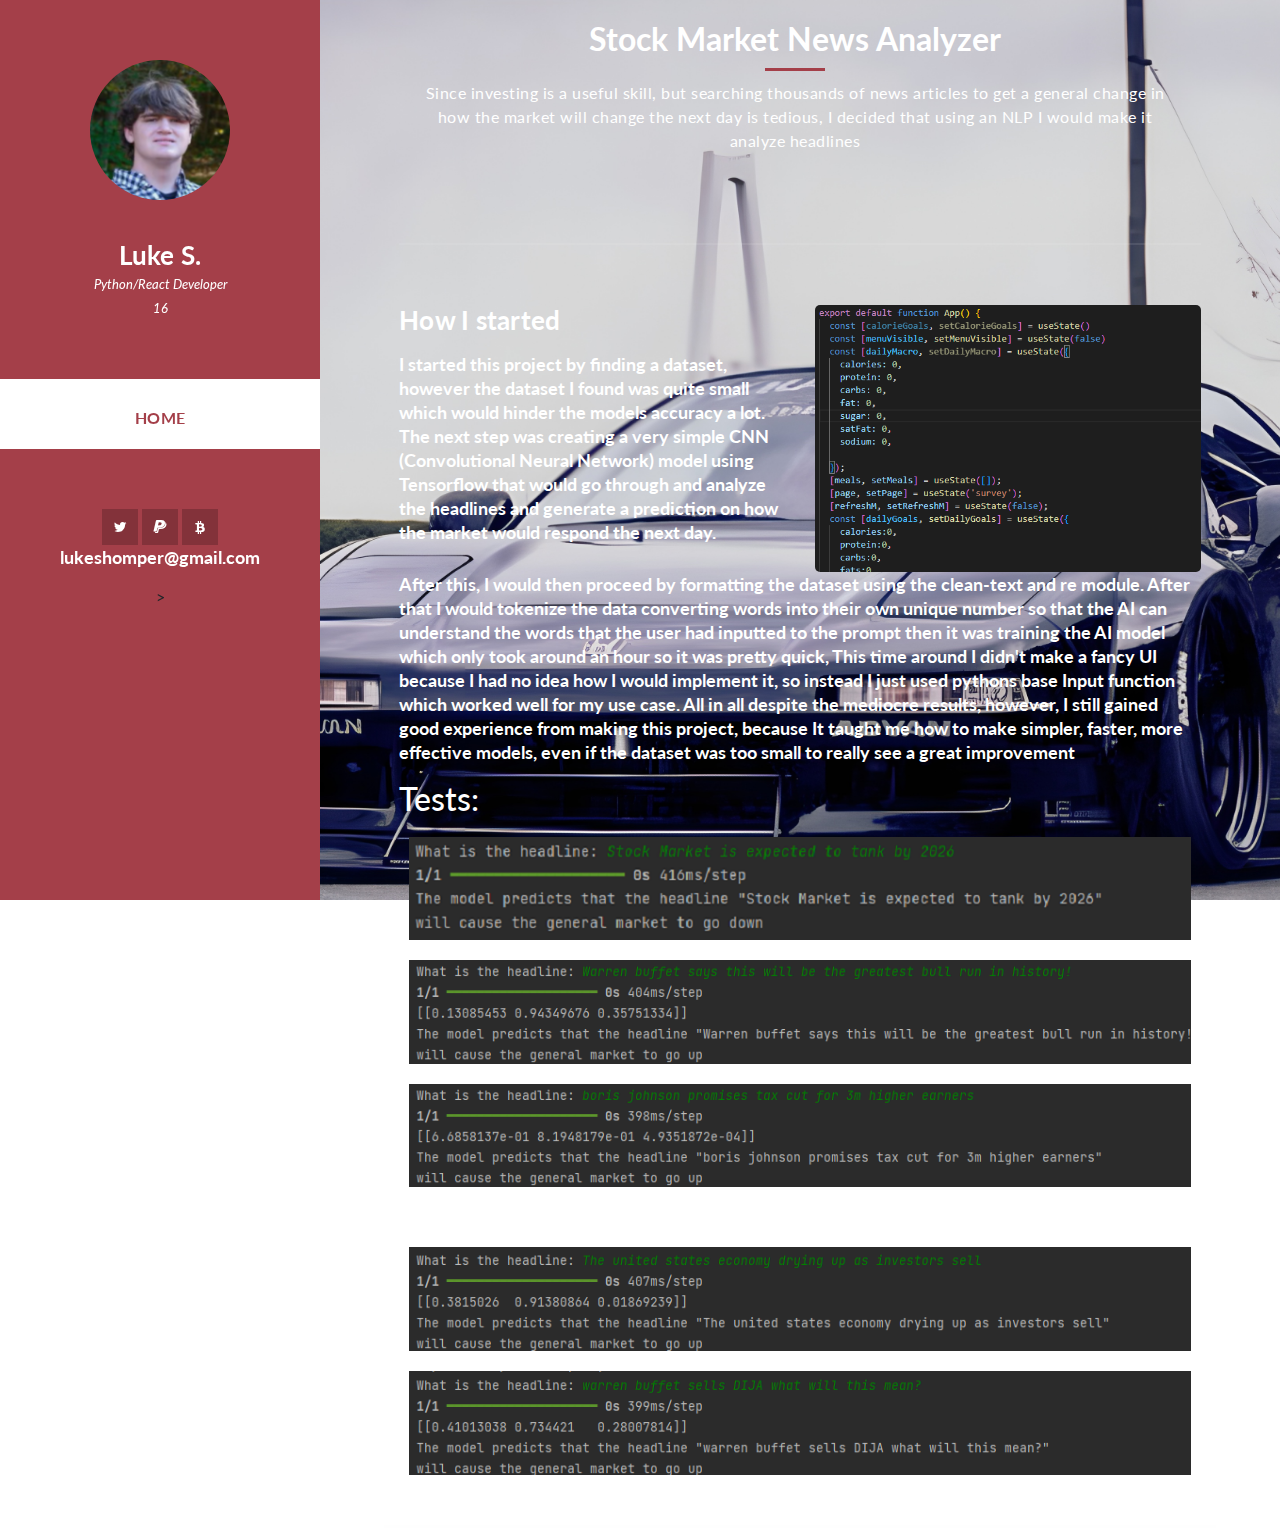
<file: stockMarketNewsAnalyzer.html>
<!DOCTYPE html>
<html lang="en">
<head>
  <meta charset="utf-8" />
  <meta
          name="viewport"
          content="width=device-width, initial-scale=1, shrink-to-fit=no"
  />
  <meta name="description" content="" />
  <meta name="author" content="" />
  <link
          href="https://fonts.googleapis.com/css?family=Lato:100,300,400,700,900"
          rel="stylesheet"
  />

  <title>My Portfolio</title>
  <!--
  Reflux Template
  https://templatemo.com/tm-531-reflux
  -->
  <!-- Bootstrap core CSS -->
  <link href="vendor/bootstrap/css/bootstrap.min.css" rel="stylesheet" />

  <!-- Additional CSS Files -->
  <link rel="stylesheet" href="assets/css/fontawesome.css" />
  <link rel="stylesheet" href="assets/css/templatemo-style.css" />
  <link rel="stylesheet" href="assets/css/owl.css" />
  <link rel="stylesheet" href="assets/css/lightbox.css" />
</head>

<body>
<div id="page-wraper">
  <!-- Sidebar Menu -->
  <div class="responsive-nav">
    <i class="fa fa-bars" id="menu-toggle"></i>
    <div id="menu" class="menu">
      <i class="fa fa-times" id="menu-close"></i>
      <div class="container">
        <div class="image">
          <a href="#"><img src="assets/images/author-image.png" alt="" /></a>
        </div>
        <div class="author-content">
          <h4>Luke S.</h4>
          <span>Python/React Developer</span>
          <br />
          <span>16</span>
        </div>
        <nav class="main-nav" role="navigation">
          <button id="homeButton" onclick="location.href='./index.html';">Home</button>
        </nav>
        <div class="social-network">
          <ul class="soial-icons">
            <li>
              <a href="https://x.com/LukeShomper"><i class="fa fa-twitter"></i></a>
            </li>
            <li>
              <a href="https://paypal.me/ShomperLuke"><i class="fa fa-paypal"></i></a>
            </li>
            <li>
              <a href="https://www.blockchain.com/explorer/addresses/btc/bc1qfgxc2cljn89muphvgn67mls6wce0cdwudzlyr0"><i class="fa fa-bitcoin"></i></a>
            </li>
          </ul>
          <p>lukeshomper@gmail.com</p>>
        </div>
      </div>
    </div>
  </div>

  <section class="section my-work" data-section="section3">
    <div class="container">
      <div class="section-heading">
        <h2>Stock Market News Analyzer</h2>
        <div class="line-dec"></div>
        <span>Since investing is a useful skill, but searching thousands of news articles to get a general change in how the market will change the next day is tedious, I decided that using an NLP I would make it analyze headlines</span>
      </div>
      <div class="right-image-post">
        <div class="row">
          <div class="col-md-6">
            <div class="left-text">
              <h4>How I started</h4>
              <p>
                I started this project by finding a dataset, however the dataset I found was quite small which would hinder the models accuracy a lot. The next step was creating a very simple CNN (Convolutional Neural Network) model using Tensorflow that would go through and analyze the headlines and generate a prediction on how the market would respond the next day.
              </p>
            </div>
          </div>
          <div class="col-md-6">
            <div class="right-image">
              <img src="assets/images/macronutrient-appSnippet1.png" alt="" />
            </div>
          </div>
        </div>
      </div>
      <p>
        After this, I would then proceed by formatting the dataset using the clean-text and re module.
        After that I would tokenize the data converting words into their own unique number so that the AI can understand the words that the user had inputted to the prompt
        then it was training the AI model which only took around an hour so it was pretty quick, This time around I didn't make a fancy UI
        because I had no idea how I would implement it, so instead I just used pythons base Input function which worked well for my use case. All in all despite the mediocre results, however, I still gained good experience from making this project,
        because It taught me how to make simpler, faster, more effective models, even if the dataset was too small to really see a great improvement
      </p>
      <h2>Tests:</h2>
      <img src="assets/images/stockMarketNewsAnalyzerTest1.png" style="padding: 10px">
      <img src="assets/images/stockMarketNewsAnalyzerTest2.png" style="padding: 10px">
      <img src="assets/images/stockMarketNewsAnalyzerTest3.png" style="padding: 10px">
      <p>While these tests show my model in its best light, some of the results were pretty poor...</p>
      <img src="assets/images/stockMarketNewsAnalyzerFail1.png" style="padding: 10px">
      <img src="assets/images/stockMarketNewsAnalyzerFail2.png" style="padding: 10px">
    </div>
  </section>
</div>

<!-- Scripts -->
<!-- Bootstrap core JavaScript -->
<script src="vendor/jquery/jquery.min.js"></script>
<script src="vendor/bootstrap/js/bootstrap.bundle.min.js"></script>

<script src="assets/js/isotope.min.js"></script>
<script src="assets/js/owl-carousel.js"></script>
<script src="assets/js/lightbox.js"></script>
<script src="assets/js/custom.js"></script>
<script>
  //according to loftblog tut
  $(".main-menu li:first").addClass("active");

  var showSection = function showSection(section, isAnimate) {
    var direction = section.replace(/#/, ""),
            reqSection = $(".section").filter(
                    '[data-section="' + direction + '"]'
            ),
            reqSectionPos = reqSection.offset().top - 0;

    if (isAnimate) {
      $("body, html").animate(
              {
                scrollTop: reqSectionPos
              },
              800
      );
    } else {
      $("body, html").scrollTop(reqSectionPos);
    }
  };

  var checkSection = function checkSection() {
    $(".section").each(function() {
      var $this = $(this),
              topEdge = $this.offset().top - 80,
              bottomEdge = topEdge + $this.height(),
              wScroll = $(window).scrollTop();
      if (topEdge < wScroll && bottomEdge > wScroll) {
        var currentId = $this.data("section"),
                reqLink = $("a").filter("[href*=\\#" + currentId + "]");
        reqLink
                .closest("li")
                .addClass("active")
                .siblings()
                .removeClass("active");
      }
    });
  };

  $(".main-menu").on("click", "a", function(e) {
    e.preventDefault();
    showSection($(this).attr("href"), true);
  });

  $(window).scroll(function() {
    checkSection();
  });
</script>
</body>
</html>
</file>
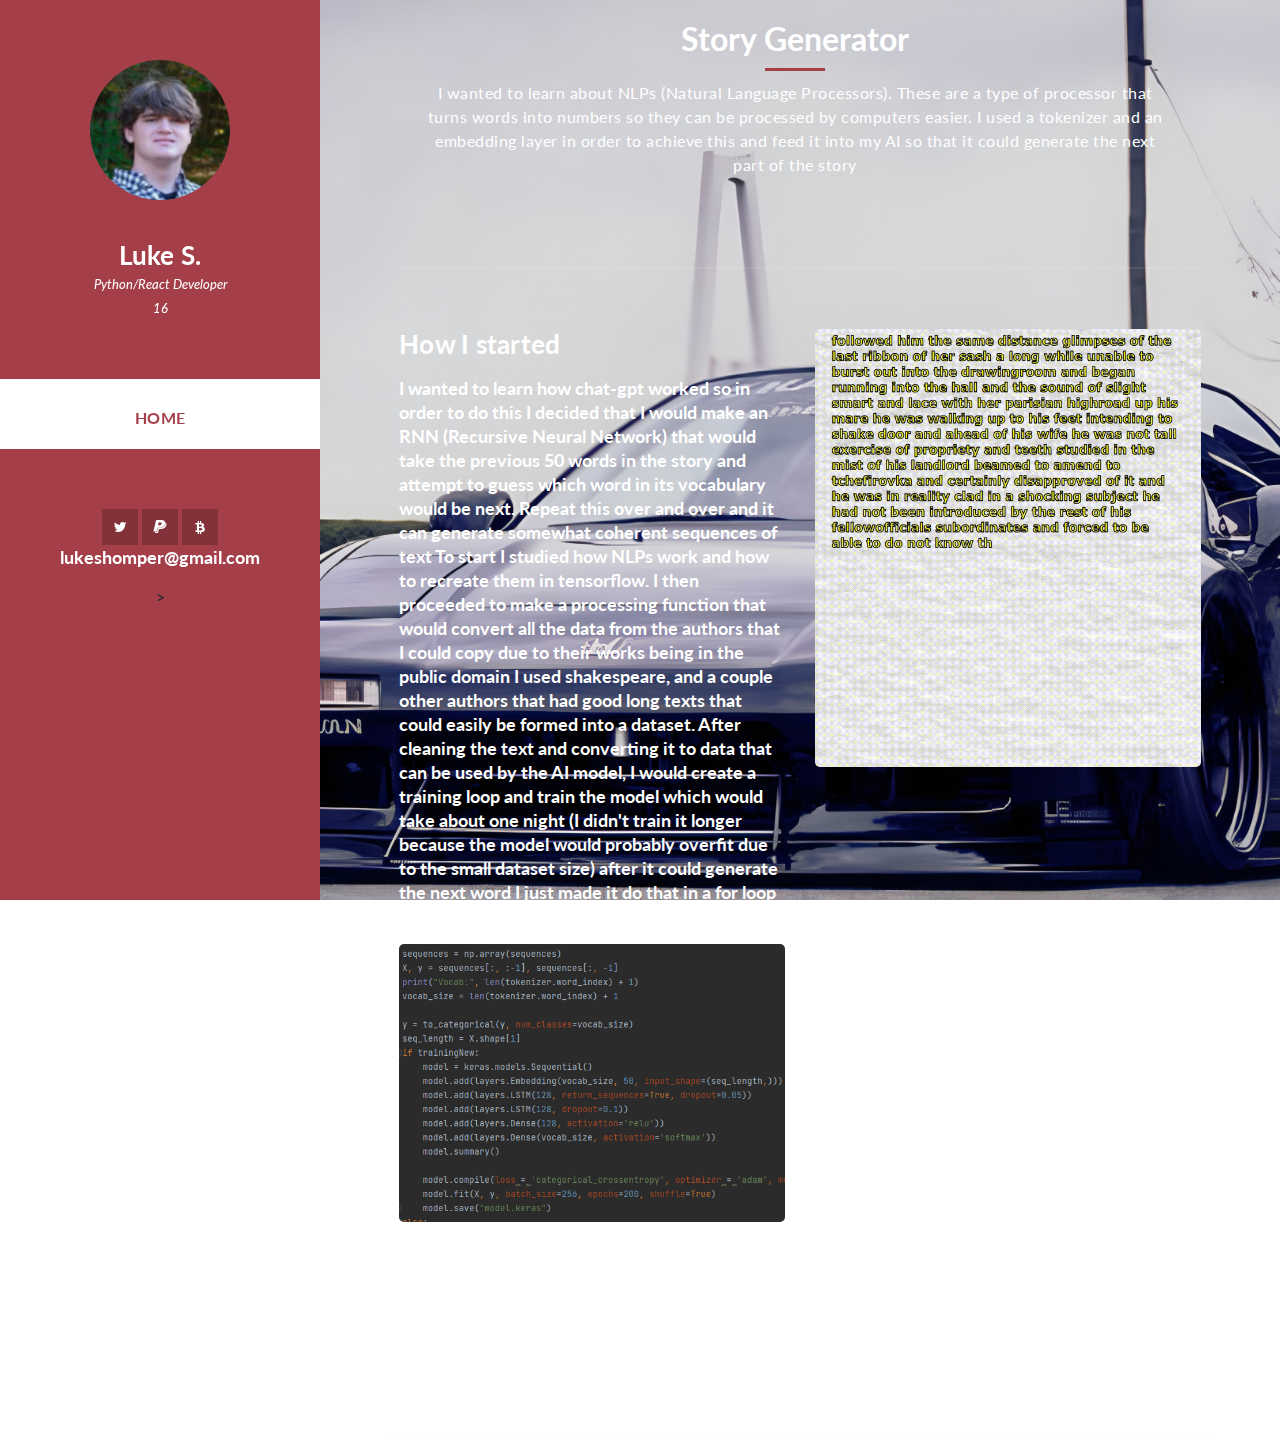
<file: storyGenerator.html>
<!DOCTYPE html>
<html lang="en">
<head>
  <meta charset="utf-8" />
  <meta
          name="viewport"
          content="width=device-width, initial-scale=1, shrink-to-fit=no"
  />
  <meta name="description" content="" />
  <meta name="author" content="" />
  <link
          href="https://fonts.googleapis.com/css?family=Lato:100,300,400,700,900"
          rel="stylesheet"
  />

  <title>My Portfolio</title>
  <!--
  Reflux Template
  https://templatemo.com/tm-531-reflux
  -->
  <!-- Bootstrap core CSS -->
  <link href="vendor/bootstrap/css/bootstrap.min.css" rel="stylesheet" />

  <!-- Additional CSS Files -->
  <link rel="stylesheet" href="assets/css/fontawesome.css" />
  <link rel="stylesheet" href="assets/css/templatemo-style.css" />
  <link rel="stylesheet" href="assets/css/owl.css" />
  <link rel="stylesheet" href="assets/css/lightbox.css" />
</head>

<body>
<div id="page-wraper">
  <!-- Sidebar Menu -->
  <div class="responsive-nav">
    <i class="fa fa-bars" id="menu-toggle"></i>
    <div id="menu" class="menu">
      <i class="fa fa-times" id="menu-close"></i>
      <div class="container">
        <div class="image">
          <a href="#"><img src="assets/images/author-image.png" alt="" /></a>
        </div>
        <div class="author-content">
          <h4>Luke S.</h4>
          <span>Python/React Developer</span>
          <br />
          <span>16</span>
        </div>
        <nav class="main-nav" role="navigation">
          <button id="homeButton" onclick="location.href='./index.html';">Home</button>
        </nav>
        <div class="social-network">
          <ul class="soial-icons">
            <li>
              <a href="https://x.com/LukeShomper"><i class="fa fa-twitter"></i></a>
            </li>
            <li>
              <a href="https://paypal.me/ShomperLuke"><i class="fa fa-paypal"></i></a>
            </li>
            <li>
              <a href="https://www.blockchain.com/explorer/addresses/btc/bc1qfgxc2cljn89muphvgn67mls6wce0cdwudzlyr0"><i class="fa fa-bitcoin"></i></a>
            </li>
          </ul>
          <p>lukeshomper@gmail.com</p>>
        </div>
      </div>
    </div>
  </div>

  <section class="section my-work" data-section="section3">
    <div class="container">
      <div class="section-heading">
        <h2>Story Generator</h2>
        <div class="line-dec"></div>
        <span>I wanted to learn about NLPs (Natural Language Processors). These are a type of processor that turns words into numbers so they can be processed by computers easier. I used a tokenizer and an embedding layer in order to achieve this and feed it into my AI so that it could generate the next part of the story</span>
      </div>
      <div class="right-image-post">
        <div class="row">
          <div class="col-md-6">
            <div class="left-text">
              <h4>How I started</h4>
              <p>
                I wanted to learn how chat-gpt worked so in order to do this I decided that I would make an RNN (Recursive Neural Network) that would take the previous 50 words in the story and attempt to guess which word in its vocabulary would be next. Repeat this over and over and it can generate somewhat coherent sequences of text
                To start I studied how NLPs work and how to recreate them in tensorflow. I then proceeded to make a processing function that would convert all the data from the authors that I could copy due to their works being in the public domain I used shakespeare, and a couple other authors that had good long texts that could easily be formed
                into a dataset. After cleaning the text and converting it to data that can be used by the AI model, I would create a training loop and train the model which would take about one night (I didn't train it longer because the model would probably overfit due to the small dataset size) after it could generate the next word
                I just made it do that in a for loop and the model was complete!
              </p>
            </div>
          </div>
          <div class="col-md-6">
            <div class="right-image">
              <img src="assets/images/storyGeneratorProof.gif" alt="" />
            </div>
          </div>
        </div>
      </div>



      <div class="left-image-post">
        <div class="row">
          <div class="col-md-6">
            <div class="left-image">
              <img src="assets/images/storyGeneratorSnippet.png" alt="" />
            </div>
          </div>
          <div class="col-md-6">
            <div class="right-text">
              <h4>Creating the javascript GUI & The results</h4>
              <p>
                After that I used a flask server in order to forward the information to a locally hosted website this was in order to make a better visualization of the words and them being generated live
                I think the website turned out great as it very clearly visualized the text being generated, and it felt live despite being two-ish seconds delayed. However,
                Due to the lack of data, sequence length, and training of the model, the story that the model generates isn't that great. If I had more time to build a bigger dataset and had more time to train the model I think the outputs could have been much better. Regardless, I am still happy with how it turned out
              </p>
            </div>
          </div>
        </div>
      </div>


      </div>
  </section>
</div>

<!-- Scripts -->
<!-- Bootstrap core JavaScript -->
<script src="vendor/jquery/jquery.min.js"></script>
<script src="vendor/bootstrap/js/bootstrap.bundle.min.js"></script>

<script src="assets/js/isotope.min.js"></script>
<script src="assets/js/owl-carousel.js"></script>
<script src="assets/js/lightbox.js"></script>
<script src="assets/js/custom.js"></script>
<script>
  //according to loftblog tut
  $(".main-menu li:first").addClass("active");

  var showSection = function showSection(section, isAnimate) {
    var direction = section.replace(/#/, ""),
            reqSection = $(".section").filter(
                    '[data-section="' + direction + '"]'
            ),
            reqSectionPos = reqSection.offset().top - 0;

    if (isAnimate) {
      $("body, html").animate(
              {
                scrollTop: reqSectionPos
              },
              800
      );
    } else {
      $("body, html").scrollTop(reqSectionPos);
    }
  };

  var checkSection = function checkSection() {
    $(".section").each(function() {
      var $this = $(this),
              topEdge = $this.offset().top - 80,
              bottomEdge = topEdge + $this.height(),
              wScroll = $(window).scrollTop();
      if (topEdge < wScroll && bottomEdge > wScroll) {
        var currentId = $this.data("section"),
                reqLink = $("a").filter("[href*=\\#" + currentId + "]");
        reqLink
                .closest("li")
                .addClass("active")
                .siblings()
                .removeClass("active");
      }
    });
  };

  $(".main-menu").on("click", "a", function(e) {
    e.preventDefault();
    showSection($(this).attr("href"), true);
  });

  $(window).scroll(function() {
    checkSection();
  });
</script>
</body>
</html>
</file>
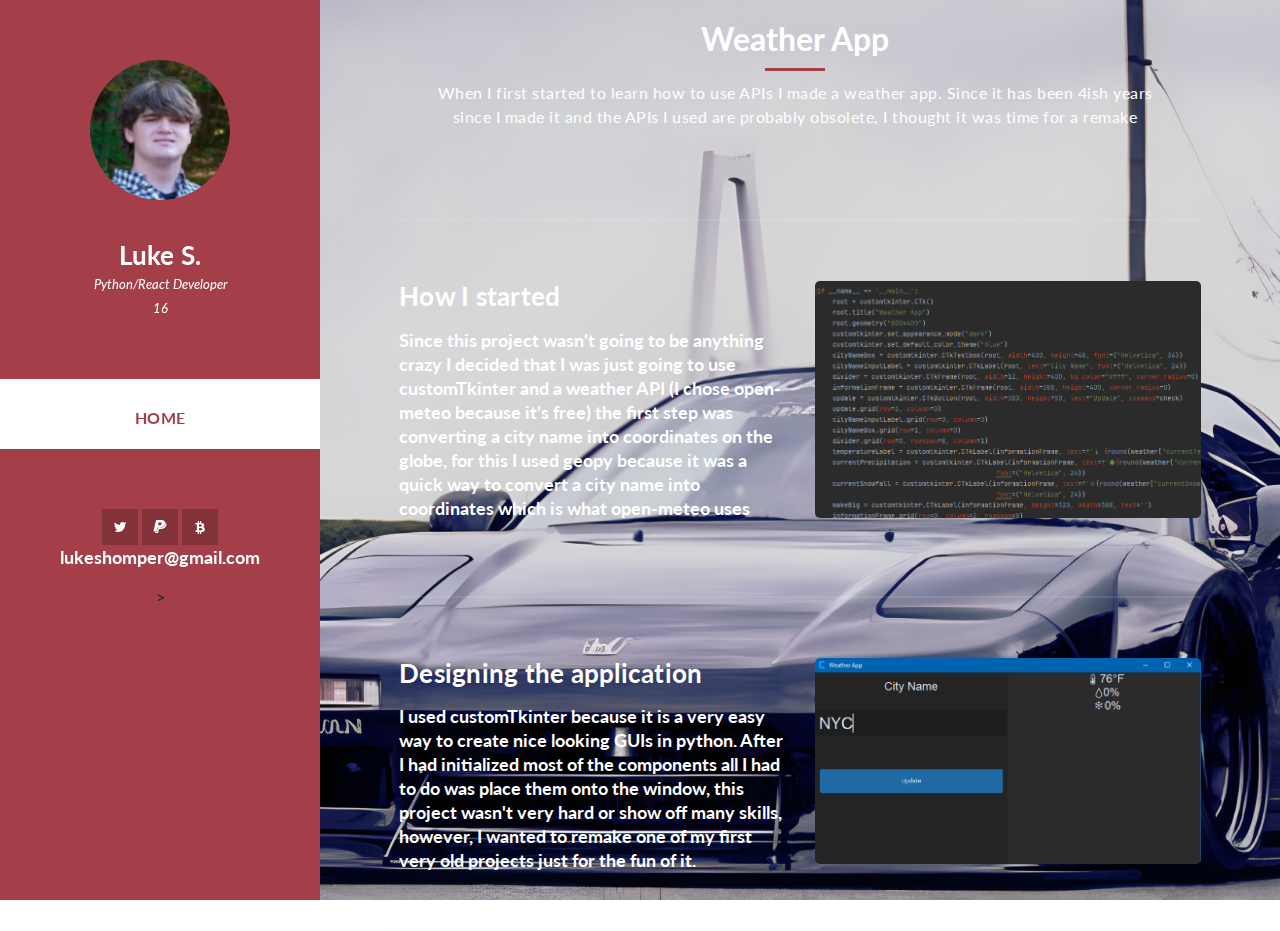
<file: weatherApp.html>
<!DOCTYPE html>
<html lang="en">
<head>
  <meta charset="utf-8" />
  <meta
          name="viewport"
          content="width=device-width, initial-scale=1, shrink-to-fit=no"
  />
  <meta name="description" content="" />
  <meta name="author" content="" />
  <link
          href="https://fonts.googleapis.com/css?family=Lato:100,300,400,700,900"
          rel="stylesheet"
  />

  <title>My Portfolio</title>
  <!--
  Reflux Template
  https://templatemo.com/tm-531-reflux
  -->
  <!-- Bootstrap core CSS -->
  <link href="vendor/bootstrap/css/bootstrap.min.css" rel="stylesheet" />

  <!-- Additional CSS Files -->
  <link rel="stylesheet" href="assets/css/fontawesome.css" />
  <link rel="stylesheet" href="assets/css/templatemo-style.css" />
  <link rel="stylesheet" href="assets/css/owl.css" />
  <link rel="stylesheet" href="assets/css/lightbox.css" />
</head>

<body>
<div id="page-wraper">
  <!-- Sidebar Menu -->
  <div class="responsive-nav">
    <i class="fa fa-bars" id="menu-toggle"></i>
    <div id="menu" class="menu">
      <i class="fa fa-times" id="menu-close"></i>
      <div class="container">
        <div class="image">
          <a href="#"><img src="assets/images/author-image.png" alt="" /></a>
        </div>
        <div class="author-content">
          <h4>Luke S.</h4>
          <span>Python/React Developer</span>
          <br />
          <span>16</span>
        </div>
        <nav class="main-nav" role="navigation">
          <button id="homeButton" onclick="location.href='./index.html';">Home</button>
        </nav>
        <div class="social-network">
          <ul class="soial-icons">
            <li>
              <a href="https://x.com/LukeShomper"><i class="fa fa-twitter"></i></a>
            </li>
            <li>
              <a href="https://paypal.me/ShomperLuke"><i class="fa fa-paypal"></i></a>
            </li>
            <li>
              <a href="https://www.blockchain.com/explorer/addresses/btc/bc1qfgxc2cljn89muphvgn67mls6wce0cdwudzlyr0"><i class="fa fa-bitcoin"></i></a>
            </li>
          </ul>
          <p>lukeshomper@gmail.com</p>>
        </div>
      </div>
    </div>
  </div>

  <section class="section my-work" data-section="section3">
    <div class="container">
      <div class="section-heading">
        <h2>Weather App</h2>
        <div class="line-dec"></div>
        <span>When I first started to learn how to use APIs I made a weather app. Since it has been 4ish years since I made it
        and the APIs I used are probably obsolete, I thought it was time for a remake</span>
      </div>
      <div class="right-image-post">
        <div class="row">
          <div class="col-md-6">
            <div class="left-text">
              <h4>How I started</h4>
              <p>
                Since this project wasn't going to be anything crazy I decided that I was just going to use customTkinter
                and a weather API (I chose open-meteo because it's free) the first step was converting a city name into
                coordinates on the globe, for this I used geopy because it was a quick way to convert a city name into coordinates
                which is what open-meteo uses
              </p>
            </div>
          </div>
          <div class="col-md-6">
            <div class="right-image">
              <img src="assets/images/weatherAppSnippet.png" alt="" />
            </div>
          </div>
        </div>
      </div>



      <div class="right-image-post">
        <div class="row">
          <div class="col-md-6">
            <div class="left-text">
              <h4>Designing the application</h4>
              <p>
                I used customTkinter because it is a very easy way to create nice looking GUIs in python. After I had initialized
                most of the components all I had to do was place them onto the window, this project wasn't very hard or show off many skills, however,
                I wanted to remake one of my first very old projects just for the fun of it.
              </p>
            </div>
          </div>
          <div class="col-md-6">
            <div class="right-image">
              <img src="assets/images/weatherAppPreview1.png" alt="" />
            </div>
          </div>
        </div>
      </div>
    </div>
  </section>
</div>

<!-- Scripts -->
<!-- Bootstrap core JavaScript -->
<script src="vendor/jquery/jquery.min.js"></script>
<script src="vendor/bootstrap/js/bootstrap.bundle.min.js"></script>

<script src="assets/js/isotope.min.js"></script>
<script src="assets/js/owl-carousel.js"></script>
<script src="assets/js/lightbox.js"></script>
<script src="assets/js/custom.js"></script>
<script>
  //according to loftblog tut
  $(".main-menu li:first").addClass("active");

  var showSection = function showSection(section, isAnimate) {
    var direction = section.replace(/#/, ""),
            reqSection = $(".section").filter(
                    '[data-section="' + direction + '"]'
            ),
            reqSectionPos = reqSection.offset().top - 0;

    if (isAnimate) {
      $("body, html").animate(
              {
                scrollTop: reqSectionPos
              },
              800
      );
    } else {
      $("body, html").scrollTop(reqSectionPos);
    }
  };

  var checkSection = function checkSection() {
    $(".section").each(function() {
      var $this = $(this),
              topEdge = $this.offset().top - 80,
              bottomEdge = topEdge + $this.height(),
              wScroll = $(window).scrollTop();
      if (topEdge < wScroll && bottomEdge > wScroll) {
        var currentId = $this.data("section"),
                reqLink = $("a").filter("[href*=\\#" + currentId + "]");
        reqLink
                .closest("li")
                .addClass("active")
                .siblings()
                .removeClass("active");
      }
    });
  };

  $(".main-menu").on("click", "a", function(e) {
    e.preventDefault();
    showSection($(this).attr("href"), true);
  });

  $(window).scroll(function() {
    checkSection();
  });
</script>
</body>
</html>
</file>
<file: assets/css/templatemo-style.css>
/*

Reflux Template

https://templatemo.com/tm-531-reflux

*/

@import url(fontawesome.css);
@import url("https://fonts.googleapis.com/css?family=Lato:100,300,400,700,900");

body {
    font-family: 'Lato', sans-serif;
}

#page-wraper {
    background: url(../images/page-bg.png) no-repeat center center fixed;
    -webkit-background-size: cover;
    -moz-background-size: cover;
    -o-background-size: cover;
    background-size: cover;
    width: 100%;
}


/* Basic */

body {
    overflow-x: hidden;
}

input,
select,
textarea {
    outline: none;
}

a,
a:hover {
    text-decoration: none;
}

p {
    font-size: 18px;
    font-weight: bold;
    line-height: 24px;
    color: #fff;
}

h4 {
    font-size: 26px;
    font-weight: 700;
    color: #fff;
    letter-spacing: 0.25px;
}

img {
    width: 100%;
    overflow: hidden;
}

ul {
    padding: 0;
    margin: 0;
    list-style: none;
}

ul li {
    display: inline-block;
}

html {
    -webkit-box-sizing: border-box;
    -moz-box-sizing: border-box;
    box-sizing: border-box;
}

*,
*:before,
*:after {
    -webkit-box-sizing: inherit;
    -moz-box-sizing: inherit;
    box-sizing: inherit;
}

.clearfix {
    zoom: 1;
}

.clearfix:before,
.clearfix:after {
    content: "";
    display: table;
}

.clearfix:after {
    clear: both;
}

.container {
    margin: 0 auto;
}

.main-nav {
    text-align: center;
}

.main-nav li:last-child a {
    border-bottom: 2px solid #fff;
}

#homeButton {
    width: 100%;
    height: 70px;
    line-height: 70px;
    font-size: 16px;
    font-weight: 700;
    text-align: center;
    padding:2px;
    border-top: 2px solid #fff;
    border-bottom: 2px solid #fff;
}

.main-nav li {
    display: block;
}

.main-nav li a {
    height: 70px;
    line-height: 70px;
    display: inline-block;
    font-size: 16px;
    font-weight: 700;
    color: #fff;
    width: 100%;
    transition: all 0.5s;
    border-top: 2px solid #fff;
}

.main-nav li:hover a,
.main-nav li.active a {
    background: #fff;
    color: #8c363e;
}

/* Sidebar Menu */

.menu .image {
    margin-top: 60px;
}

.menu .image img {
    width: 140px;
    height: 140px;
    border-radius: 50%;
    text-align: center;
}

.menu .author-content {
    margin: 40px 0px 60px 0px;
}

.menu .author-content h4 {
    margin-bottom: 0px;
}

.menu .author-content span {
    font-size: 13px;
    font-style: italic;
    color: #fff;
}

.menu .social-network {
    margin-top: 60px;
}

.menu .social-network ul li {
    margin: 0 3px;
}

.menu .social-network ul li a {
    width: 40px;
    height: 40px;
    display: inline-block;
    text-align: center;
    line-height: 40px;
    background-color: rgba(0, 0, 0, 0.2);
    color: #fff;
    font-size: 14px;
    transition: all 0.5s;
}

.menu .social-network ul li a:hover {
    background-color: #fff;
    color: #a43f49;
}

.menu .copyright-text {
    position: relative;
    margin-top: 60px;
}

.menu .copyright-text p {
    border-top: 1px solid rgba(250, 250, 250, 0.1);
    display: inline-block;
    width: 100%;
    padding-left: 30px;
    padding-right: 30px;
    padding-top: 30px;
    font-size: 13px;
}

.menu:before,
.menu:after {
    content: "";
    display: table;
}

.menu:after {
    clear: both;
}

.menu a {
    text-decoration: none;
    color: inherit;
}

.menu {
    text-align: center;
}

.menu::-webkit-scrollbar {
    display: none;
}

.menu {
    left: 10%;
    -webkit-transition: -webkit-transform 233ms cubic-bezier(0, 0, 0.21, 1);
    -webkit-overflow-scrolling: touch;
    background-color: #a43f49;
    box-sizing: border-box;
    height: 100vh;
    max-height: 100vh !important;
    max-width: 80vw !important;
    min-width: 45px !important;
    outline: none;
    overflow-x: hidden !important;
    overflow-y: auto !important;
    padding: 0;
    position: fixed !important;
    top: calc(0px);
    width: 20%;
    will-change: transform;
    z-index: 9999 !important;
}

.menu-toggle {
    color: #fff;
    cursor: pointer;
    font-size: 25px;
    position: fixed;
    right: 25px;
    top: 25px;
}

#menu-toggle {
    z-index: 999;
    cursor: pointer;
    position: fixed;
    top: 0;
    left: 0;
    color: #a43f49;
    background-color: #fff;
    width: 60px;
    height: 60px;
    text-align: center;
    display: inline-block;
    line-height: 60px;
}

.menu-close {
    cursor: pointer;
}

#menu-close {
    cursor: pointer;
    text-align: right;
    color: #a43f49;
    background-color: #fff;
    width: 100%;
    height: 60px;
    text-align: center;
    display: inline-block;
    line-height: 60px;
}


/* Section */

.section {
    color: #fff;
    width: 55%;
    right: 10%;
    left: 35%;
    position: relative;
    min-height: 50vh;
    padding-bottom: 40px;
    border-bottom: 3px solid rgba(250, 250, 250, 0.25);
}

.section-heading {
    text-align: center;
    padding: 80px 45px;
}

.section-heading h2 {
    font-size: 32px;
    font-weight: 700;
    color: #fff;
}

.section-heading .line-dec {
    width: 60px;
    height: 3px;
    background-color: #a43f49;
    margin: 10px auto;
}

.section-heading span {
    margin-top: 5px;
    font-size: 16px;
    color: #fff;
    letter-spacing: 0.5px;
}


/* Buttons */

.white-button a {
    display: inline-block;
    padding: 12px 20px;
    background-color: #fff;
    color: #a43f49;
    font-size: 13px;
    font-weight: 800;
    letter-spacing: 0.5px;
    text-transform: uppercase;
    transition: all 0.5s;
}

.white-button a:hover {
    background-color: #a43f49;
    color: #fff;
}

button {
    display: inline-block;
    padding: 10px 20px;
    background-color: #fff;
    color: #a43f49;
    font-size: 12px;
    font-weight: 800;
    letter-spacing: 0.5px;
    text-transform: uppercase;
    transition: all 0.5s;
    border: none;
    outline: none;
    cursor: pointer;
}

button:hover {
    outline: none;
    background-color: #a43f49;
    color: #fff;
}


/* Left & Right Post */

.right-image-post {
    margin-top: 60px;
    padding-top: 60px;
    border-top: 2px solid rgba(250, 250, 250, 0.1);
}

.left-image img,
.right-image img {
    border-radius: 5px;
}

.right-image-post h4,
.left-image-post h4 {
    margin-top: 30px;
}

.right-image-post p,
.left-image-post p {
    margin-top: 20px;
}

.right-image-post .white-button,
.left-image-post .white-button {
    margin-top: 30px;
}


/* Services */

.my-services .col-md-6 {
    padding-left: 5px;
    padding-right: 5px;
}

.service-item {
    margin-bottom: 10px;
    padding: 50px;
    background-color: rgba(250, 250, 250, 0.1);
    transition: all 0.5s;
}

.service-item h4 {
    transition: all 0.5s;
}

.service-item p {
    transition: all 0.5s;
}

.service-item:hover {
    background-color: rgba(250, 250, 250, 1);
}

.service-item:hover h4 {
    color: #1e1e1e;
}

.service-item:hover p {
    color: #4a4a4a;
}

.service-item .service-icon {
    width: 70px;
    height: 70px;
    display: inline-block;
    margin-bottom: 30px;
    background-size: cover;
    background-repeat: no-repeat;
    transition: all 0.5s;
}

.service-item .first-service-icon {
    background-image: url(../images/first-white-icon.png);
}

.service-item:hover .first-service-icon {
    background-image: url(../images/first-main-icon.png);
}

.service-item .second-service-icon {
    background-image: url(../images/second-white-icon.png);
}

.service-item:hover .second-service-icon {
    background-image: url(../images/second-main-icon.png);
}

.service-item .third-service-icon {
    background-image: url(../images/third-white-icon.png);
}

.service-item:hover .third-service-icon {
    background-image: url(../images/third-main-icon.png);
}

.service-item .fourth-service-icon {
    background-image: url(../images/fourth-white-icon.png);
}

.service-item:hover .fourth-service-icon {
    background-image: url(../images/fourth-main-icon.png);
}


/* My Work */

section.my-work .section-heading {
    text-align: center;
    padding: 20px 30px 30px 20px;
}

.isotope-wrapper {
    position: relative;
    width: 100%;
    margin: auto;
}

.verticalImageWrapper {
    width: 175px;
    height: 100%;
    overflow: visible;
    border-radius:5px;
    text-align: center;
    margin: 3px;
    display: grid;
}

.verticalImage {
    width: 175px;
    height: auto;
    overflow: hidden;
    border-radius:5px;
}
.verticalImageContainer {
    text-align: center;
    align-items: center;
    width: 100%;
    height: 100%;
    display: flex;
    flex-wrap: wrap;
    justify-content: center;

}

.verticalImageWrapper button {
    width:100%;
    height:100%;
    font-size: 0.8em;
    font-weight: bold;
    line-height: 24px;
    color: #fff;
    position: relative;
    top: 50%;
    left: 50%;
    transform: translate(-50%, -50%);
    margin-top: 5px;
    border-radius: 10px;
    background-color: #a43f49;
    transition-duration: 0.4s;
    cursor: pointer;
    padding: 0;
}

.verticalImageWrapper button:hover {
    background-color: #fff;
    color: #a43f49;
}

.isotope-toolbar input[type="radio"] {
    display: none;
}

.isotope-toolbar span {
    text-transform: capitalize;
    display: inline-block;
    margin-right: 15px;
    padding-bottom: 3px;
    font-size: 15px;
    font-weight: 700;
    border-bottom: 2px solid transparent;
    transform: ease-in-out 0.5s;
    cursor: pointer;
}

.isotope-toolbar input[type="radio"]:checked+span {
    color: #a43f49;
    border-bottom: 2px solid #a43f49;
}

.isotope-box {
    position: relative;
    width: 100%;
}

.isotope-toolbar {
    text-align: center;
    margin: 10px;
}

.isotope-toolbar p {
    border-top: 1px solid #fff;
    padding-top: 15px;
}

.isotope-toolbar a {
    color: #fff;
}

.isotope-item {
    position: relative;
    width: 48%;
    margin: 1%;
    border-bottom: 2px solid rgba(250, 250, 250, 0.1);
    padding-bottom: 30px;
    margin-bottom: 30px;
}

.isotope-item img {
    top: 0;
    left: 0;
    width: 100%;
    height: 100%;
    border-radius: 5px;
}

.lazyload {
    background: #f7f7f7;
}

.lazyloading {
    background: #f7f7f7 url(//afarkas.github.io/lazysizes/assets/imgs/loader.gif) no-repeat center;
    min-height: 60px;
}

figure.snip1321 {
    overflow: hidden;
    text-align: center;
    -webkit-perspective: 50em;
    perspective: 50em;
}

figure.snip1321 * {
    -webkit-box-sizing: padding-box;
    box-sizing: padding-box;
    -webkit-transition: all 0.2s ease-out;
    transition: all 0.2s ease-out;
}

figure.snip1321 figcaption {
    top: 50%;
    left: 20px;
    right: 20px;
    position: absolute;
    opacity: 0;
    z-index: 1;
}

figure.snip1321 h4 {
    margin-top: 15px;
    margin-bottom: 5px;
    color: #232323;
}

figure.snip1321 span {
    font-size: 14px;
    font-style: italic;
    display: block;
    color: #7a7a7a;
}

figure.snip1321 i {
    position: relative !important;
    font-size: 18px;
    background-color: #a43f49;
    width: 40px;
    height: 40px;
    display: inline-block;
    text-align: center;
    line-height: 40px;
    border-radius: 5px;
    color: #fff;
}

figure.snip1321:after {
    background-color: #ffffff;
    position: absolute;
    content: "";
    display: block;
    top: 20px;
    left: 20px;
    right: 20px;
    bottom: 20px;
    -webkit-transition: all 0.4s ease-in-out;
    transition: all 0.4s ease-in-out;
    -webkit-transform: rotateX(-90deg);
    transform: rotateX(-90deg);
    -webkit-transform-origin: 50% 50%;
    -ms-transform-origin: 50% 50%;
    transform-origin: 50% 50%;
    opacity: 0;
}

figure.snip1321 a {
    left: 0;
    right: 0;
    top: 0;
    bottom: 0;
    z-index: 1;
}

figure.snip1321:hover figcaption,
figure.snip1321.hover figcaption {
    -webkit-transform: translateY(-50%);
    transform: translateY(-50%);
    opacity: 1;
    -webkit-transition-delay: 0.2s;
    transition-delay: 0.2s;
}

figure.snip1321:hover:after,
figure.snip1321.hover:after {
    -webkit-transform: rotateX(0);
    transform: rotateX(0);
    opacity: 0.9;
}


/* Contact Me */

section.contact-me {
    border-bottom: none;
}

#contact input {
    background-color: rgba(250, 250, 250, 0.1);
    border: 1px solid rgba(250, 250, 250, 1);
    border-radius: 0px;
    margin-bottom: 30px;
    color: #fff;
    font-size: 14px;
    height: 40px;
    line-height: 40px;
    width: 100%;
    padding-left: 15px;
}

#contact input:focus {
    outline: none;
    box-shadow: none;
}

#contact textarea {
    background-color: rgba(250, 250, 250, 0.1);
    border: 1px solid rgba(250, 250, 250, 1);
    border-radius: 0px;
    margin-bottom: 30px;
    color: #fff;
    font-size: 14px;
    height: 180px;
    max-height: 220px;
    line-height: 40px;
    width: 100%;
    padding-left: 15px;
}

#contact textarea:focus {
    outline: none;
    box-shadow: none;
}

#contact {
    text-align: center;
}

@media screen and (max-width: 1680px) {
    .menu {
        left: 5%;
    }

    .section {
        color: #fff;
        width: 65%;
        right: 5%;
        left: 30%;
    }
}

@media screen and (max-width: 1680px) and (min-width: 846px) {
    .menu .social-network ul li a {
        width: 36px;
        height: 36px;
        line-height: 36px;
    }

    .menu .social-network ul li {
        margin: 0;
    }

    .menu .image {
        margin-top: 60px;
    }
}

@media screen and (max-width: 1280px) {
    .menu {
        left: 0%;
    }

    .right-image-post h4,
    .left-image-post h4 {
        margin-top: 0px;
    }

    .right-image-post p,
    .left-image-post p {
        margin-top: 15px;
    }

    .right-image-post .white-button,
    .left-image-post .white-button {
        margin-top: 25px;
    }

}

.menu .container {
    padding-left: 0;
    padding-right: 0;
}

@media screen and (max-width: 1280px) and (min-width: 846px) {
    .menu {
        width: 25%;
    }
}

#menu-toggle,
#menu-close {
    display: none;
}

@media screen and (max-width: 845px) {

    #menu-toggle,
    #menu-close {
        display: inline-block;
    }

    .menu {
        width: 320px;
        -webkit-transform: translateX(-100%) !important;
        transform: translateX(-100%) !important;
        transition: -webkit-transform 233ms cubic-bezier(0, 0, 0.21, 1);
        transition: transform 233ms cubic-bezier(0, 0, 0.21, 1);
        transition: transform 233ms cubic-bezier(0, 0, 0.21, 1), -webkit-transform 233ms cubic-bezier(0, 0, 0.21, 1);
    }

    .menu .image {
        margin-top: 40px;
    }

    .menu .image img {
        width: 120px;
        height: 120px;
    }

    .menu .author-content {
        margin: 20px 0px 40px 0px;
    }

    .menu .container {
        padding-left: 15px;
        padding-right: 15px;
    }

    .menu.open {
        display: inline-block;
        -webkit-transform: translateX(0) !important;
        transform: translateX(0) !important;
    }

    .responsive-nav {
        display: inline-block;
    }

    .section {
        width: 94%;
        right: 3%;
        left: 3%;
    }

    .isotope-item {
        width: 94%;
        margin: 3%;
    }

    .left-image-post img {
        margin-bottom: 30px;
    }

    .right-image-post img {
        margin-top: 30px;
    }

    .isotope-item {
        border-bottom: none;
        text-align: center;
    }

    .isotope-toolbar {
        margin-bottom: 20px;
    }
}
</file>
